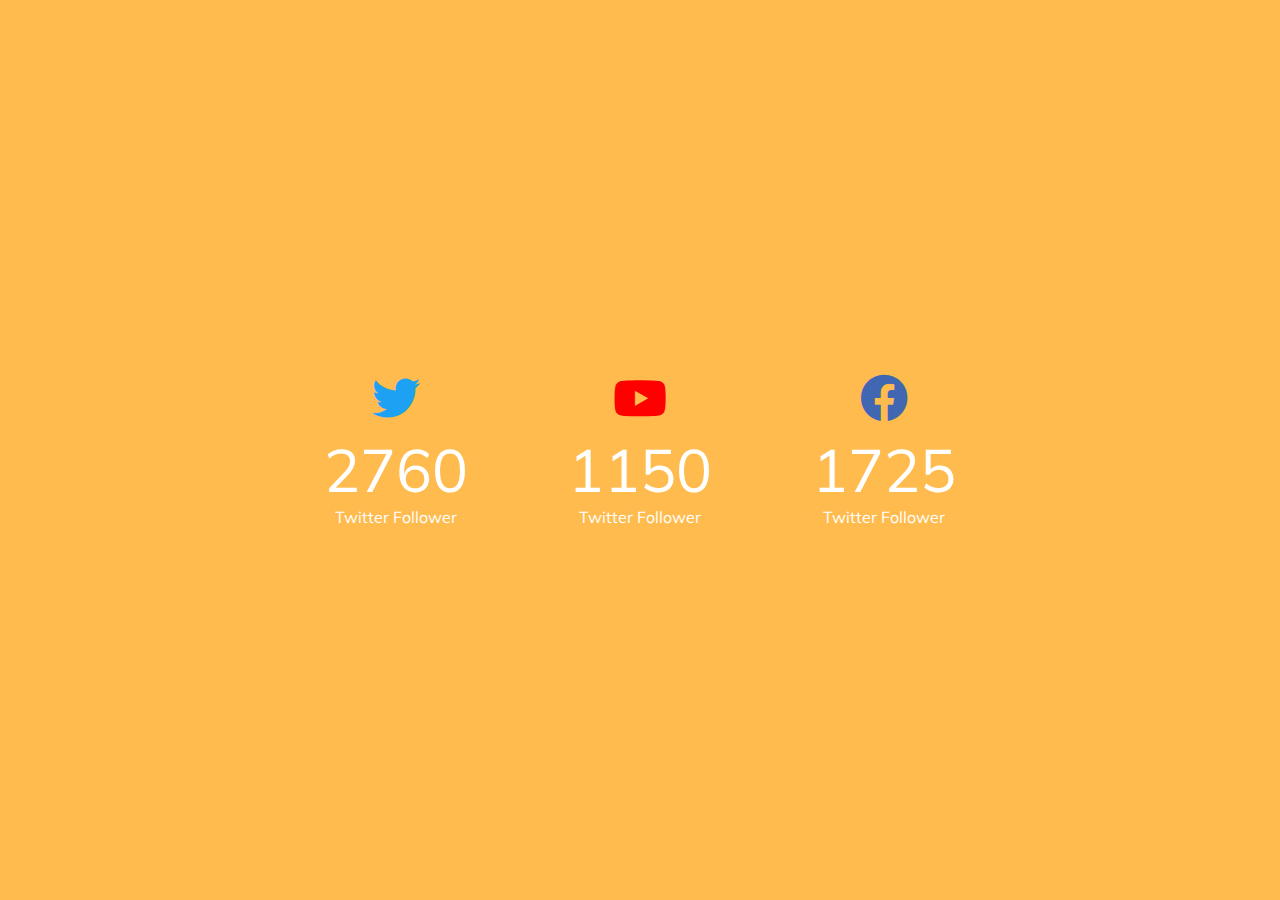
<file: autocounteffect/index.html>
<!DOCTYPE html>
<html>
    <head>
        <title>Auto Count Effect</title>
        <!-- fontawesome css1 -->
        <link rel="stylesheet" href="https://cdnjs.cloudflare.com/ajax/libs/font-awesome/5.15.4/css/all.min.css" integrity="sha512-1ycn6IcaQQ40/MKBW2W4Rhis/DbILU74C1vSrLJxCq57o941Ym01SwNsOMqvEBFlcgUa6xLiPY/NS5R+E6ztJQ==" crossorigin="anonymous" referrerpolicy="no-referrer" />
        <link href="css/style.css" rel="stylesheet" type="text/css"/>
    </head>
    <body>

        <div class="counter-container">
            <i class="fab fa-twitter fa-3x" style="color:#1DA1F2"></i>
            <div class="counter" data-target="12000"></div>
            <span>Twitter Follower</span>
        </div>

        <div class="counter-container">
            <i class="fab fa-youtube fa-3x" style="color:#FF0000"></i>
            <div class="counter" data-target="5000"></div>
            <span>Twitter Follower</span>
        </div>

        <div class="counter-container">
            <i class="fab fa-facebook fa-3x" style="color:#4267B2"></i>
            <div class="counter" data-target="7500"></div>
            <span>Twitter Follower</span>
        </div>


        <script src="js/app.js" type="text/javascript"></script>
    </body>
</html>
</file>
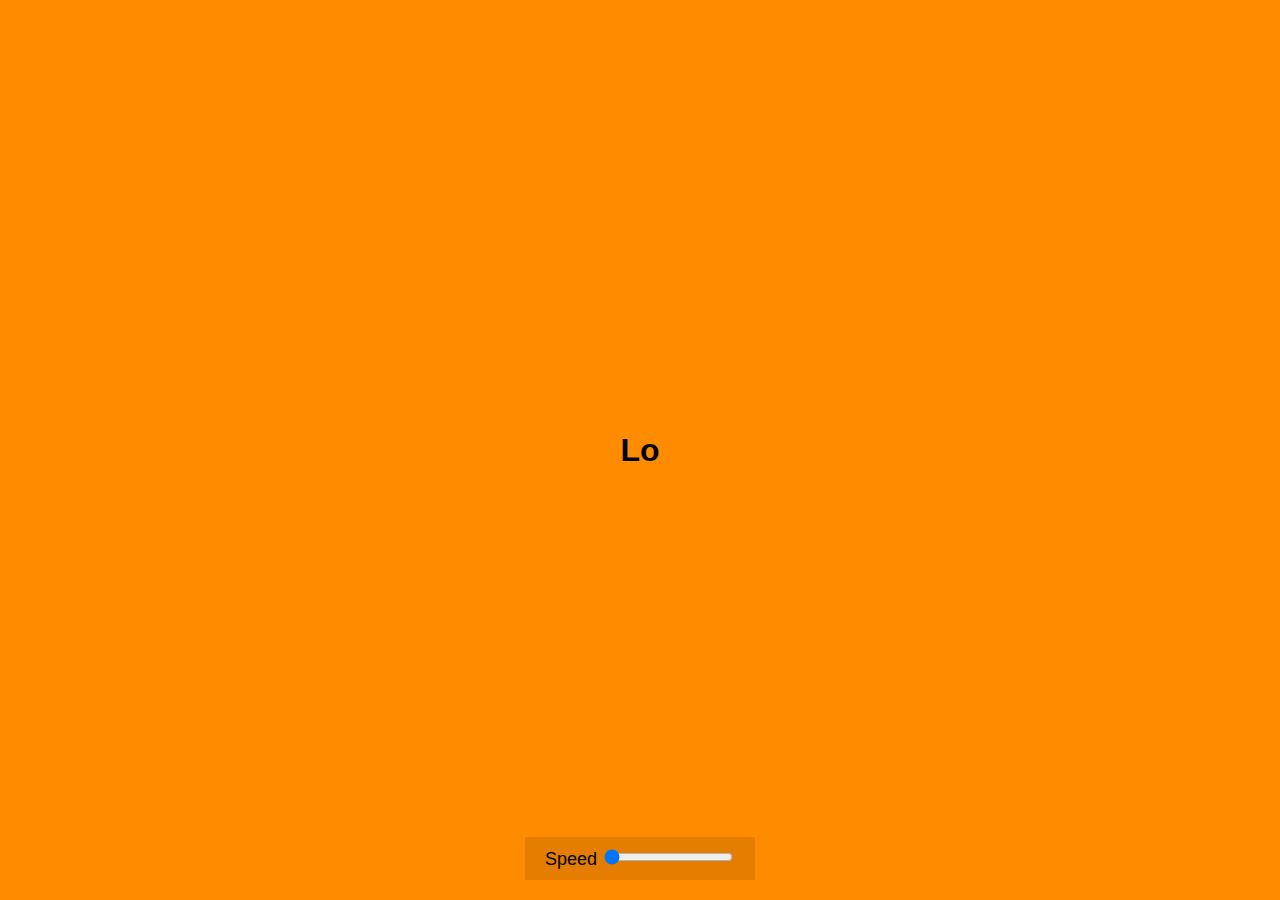
<file: autotext/index.html>
<!DOCTYPE html>
<html>
    <head>
        <title>Auto Text Effect</title>
        <link rel="stylesheet" href="css/style.css" type="text/css">
    </head>
    <body>

        <h1 id="text">Starting...</h1>

        <div class="controls">
            <label for="speed">Speed</label>
            <input type="range" name="speed" id="speed" class="speed" value="1" min="1" max="5" step="1" />
        </div>
        







        <script src="js/app.js" type="text/javascript"></script>
    </body>
</html>
</file>
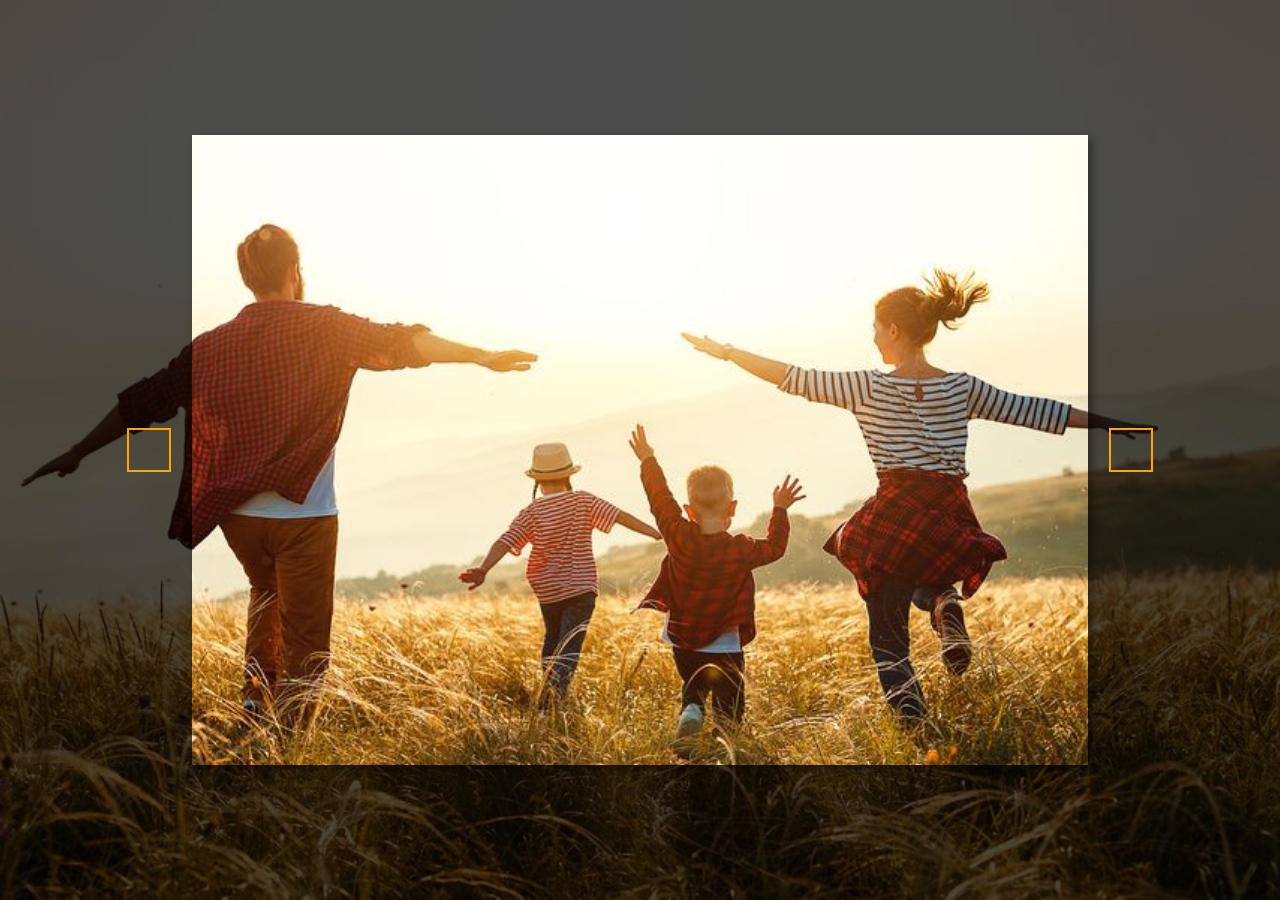
<file: backgroundimageslider/index.html>
<!DOCTYPE html>
<html lang="en">
<head>
    <meta charset="UTF-8">
    <title>Background Images Slider</title>
    <!--fontawesome css1-->
    <link rel="stylesheet" href="https://cdnjs.cloudflare.com/ajax/libs/font-awesome/6.0.0-beta2/css/all.min.css" integrity="sha512-YWzhKL2whUzgiheMoBFwW8CKV4qpHQAEuvilg9FAn5VJUDwKZZxkJNuGM4XkWuk94WCrrwslk8yWNGmY1EduTA==" crossorigin="anonymous" referrerpolicy="no-referrer" />
    <link href="css/style.css" rel="stylesheet" type="text/css"/>
</head>
<body>

    <div class="slider-container">

        <div class="slide active" style="background-image:url('img/1.jpg');"></div>
        <div class="slide" style="background-image:url('img/2.jpg');"></div>
        <div class="slide" style="background-image:url('img/3.jpg');"></div>
        <div class="slide" style="background-image:url('img/4.jpg');"></div>
        <div class="slide" style="background-image:url('img/5.jpg');"></div>
        <div class="slide" style="background-image:url('img/6.jpg');"></div>

        <button id="left" class="arrow left-arrow"><i class="fas fa-arrow-left"></i></button>
        <button id="right" class="arrow right-arrow"><i class="fas fa-arrow-right"></i></button>

    </div>


    <script src="js/app.js" type="text/javascript"></script>
</body>
</html>
</file>
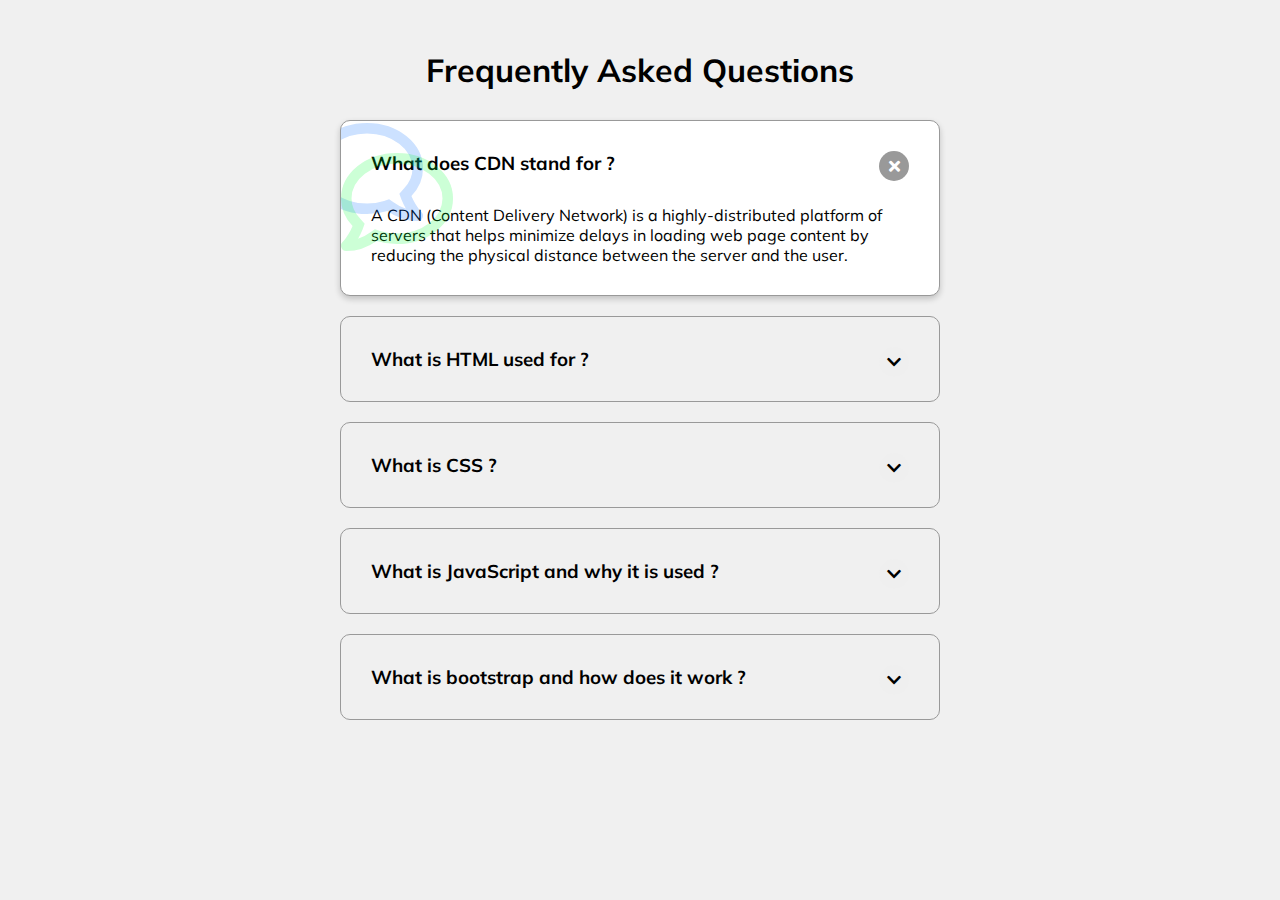
<file: faqboxes/index.html>
<!DOCTYPE html>
<html>
    <head>
        <title>FAQ Boxes</title>
        <!--fontawesome css1-->
        <link rel="stylesheet" href="https://cdnjs.cloudflare.com/ajax/libs/font-awesome/5.15.4/css/all.min.css" integrity="sha512-1ycn6IcaQQ40/MKBW2W4Rhis/DbILU74C1vSrLJxCq57o941Ym01SwNsOMqvEBFlcgUa6xLiPY/NS5R+E6ztJQ==" crossorigin="anonymous" referrerpolicy="no-referrer" />

        <link href="css/style.css" rel="stylesheet" type="text/css"/>
    </head>
    <body>

        <h1>Frequently Asked Questions</h1>

        <div class="faq-container">

            <div class="faq active">
                <h3 class="faq-title">What does CDN stand for ?</h3>
                <p class="faq-text">A CDN (Content Delivery Network) is a highly-distributed platform of servers that helps minimize delays in loading web page content by reducing the physical distance between the server and the user.</p>
                <button class="faq-toggle">
                    <i class="fas fa-chevron-down"></i>
                    <i class="fas fa-times"></i>
                </button>
            </div>

            <div class="faq">
                <h3 class="faq-title">What is HTML used for ?</h3>
                <p class="faq-text">HTML (Hypertext Markup Language) is the code that is used to structure a web page and its content.
                </p>
                <button class="faq-toggle">
                    <i class="fas fa-chevron-down"></i>
                    <i class="fas fa-times"></i>
                </button>
            </div>

            <div class="faq">
                <h3 class="faq-title">What is CSS ?</h3>
                <p class="faq-text">CSS stands for Cascading Style Sheets. CSS describes how HTML elements are to be displayed on screen, paper, or in other media. CSS saves a lot of work.</p>
                <button class="faq-toggle">
                    <i class="fas fa-chevron-down"></i>
                    <i class="fas fa-times"></i>
                </button>
            </div>

            <div class="faq">
                <h3 class="faq-title">What is JavaScript and why it is used ?</h3>
                <p class="faq-text">JavaScript is a text-based programming language used both</p>
                <button class="faq-toggle">
                    <i class="fas fa-chevron-down"></i>
                    <i class="fas fa-times"></i>
                </button>
            </div>

            <div class="faq">
                <h3 class="faq-title">What is bootstrap and how does it work ?</h3>
                <p class="faq-text">Bootstrap is a potent front-end framework used to create modern websites and web apps. It's open-source and free to use, yet features numerous HTML and CSS templates for UI interface elements such as buttons and forms. Bootstrap also supports JavaScript extensions.</p>
                <button class="faq-toggle">
                    <i class="fas fa-chevron-down"></i>
                    <i class="fas fa-times"></i>
                </button>
            </div>

        </div>

        <script src="js/app.js" type="text/javascript"></script>
    </body>
</html>
</file>
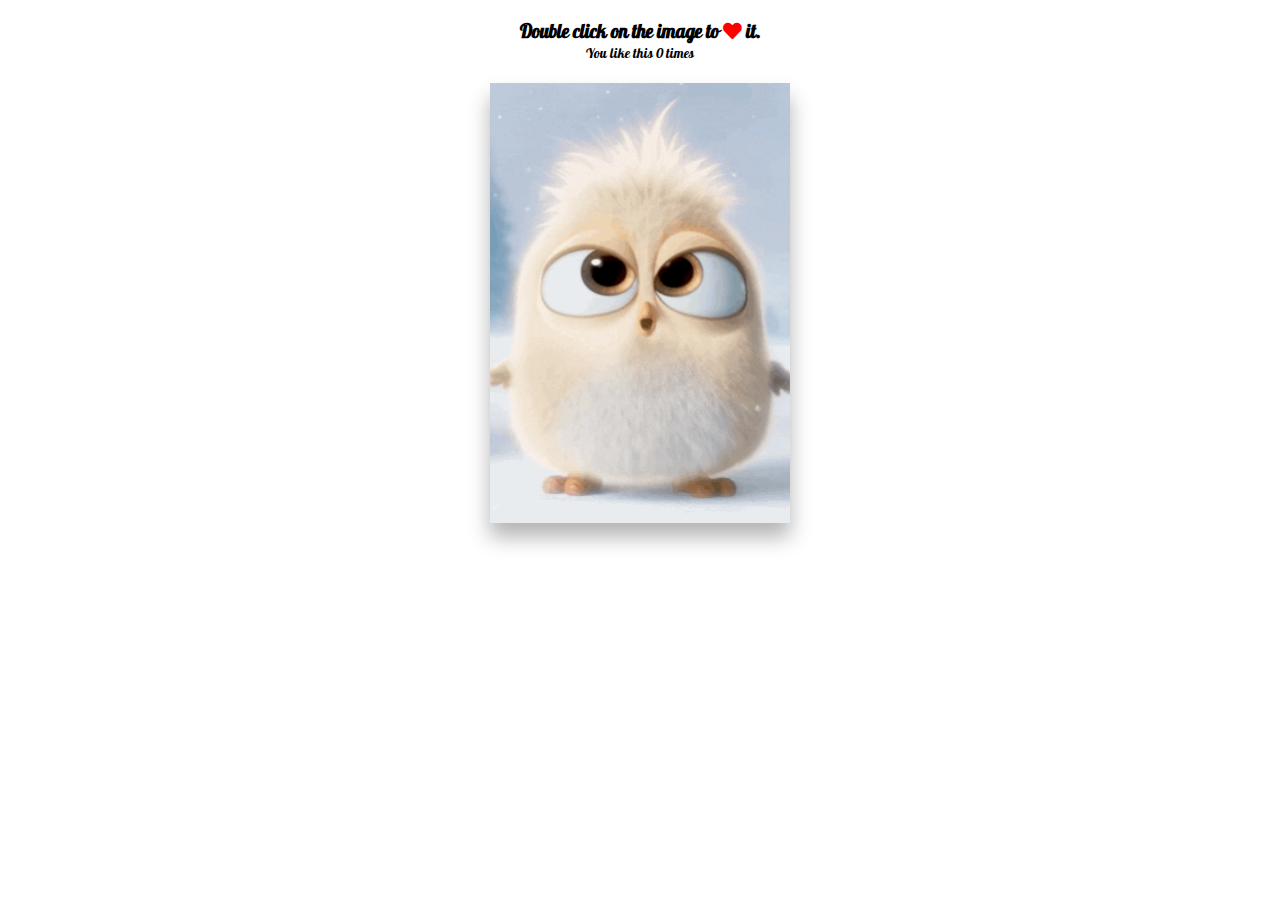
<file: heartclick/index.html>
<!DOCTYPE html>
<html>
    <head>
        <title>Heart Click</title>
        <link rel="stylesheet" href="https://cdnjs.cloudflare.com/ajax/libs/font-awesome/5.15.4/css/all.min.css" integrity="sha512-1ycn6IcaQQ40/MKBW2W4Rhis/DbILU74C1vSrLJxCq57o941Ym01SwNsOMqvEBFlcgUa6xLiPY/NS5R+E6ztJQ==" crossorigin="anonymous" referrerpolicy="no-referrer" />
        <link href="css/style.css" rel="stylesheet" type="text/css" />
    </head>
    <body>

        <h3>Double click on the image to <i class="fas fa-heart"></i> it.</h3>
        <small>You like this <span id="times">0</span> times</small>

        <div class="loveme"></div>

        <script src="js/app.js" type="text/javascript"></script>
    </body>
</html>
</file>
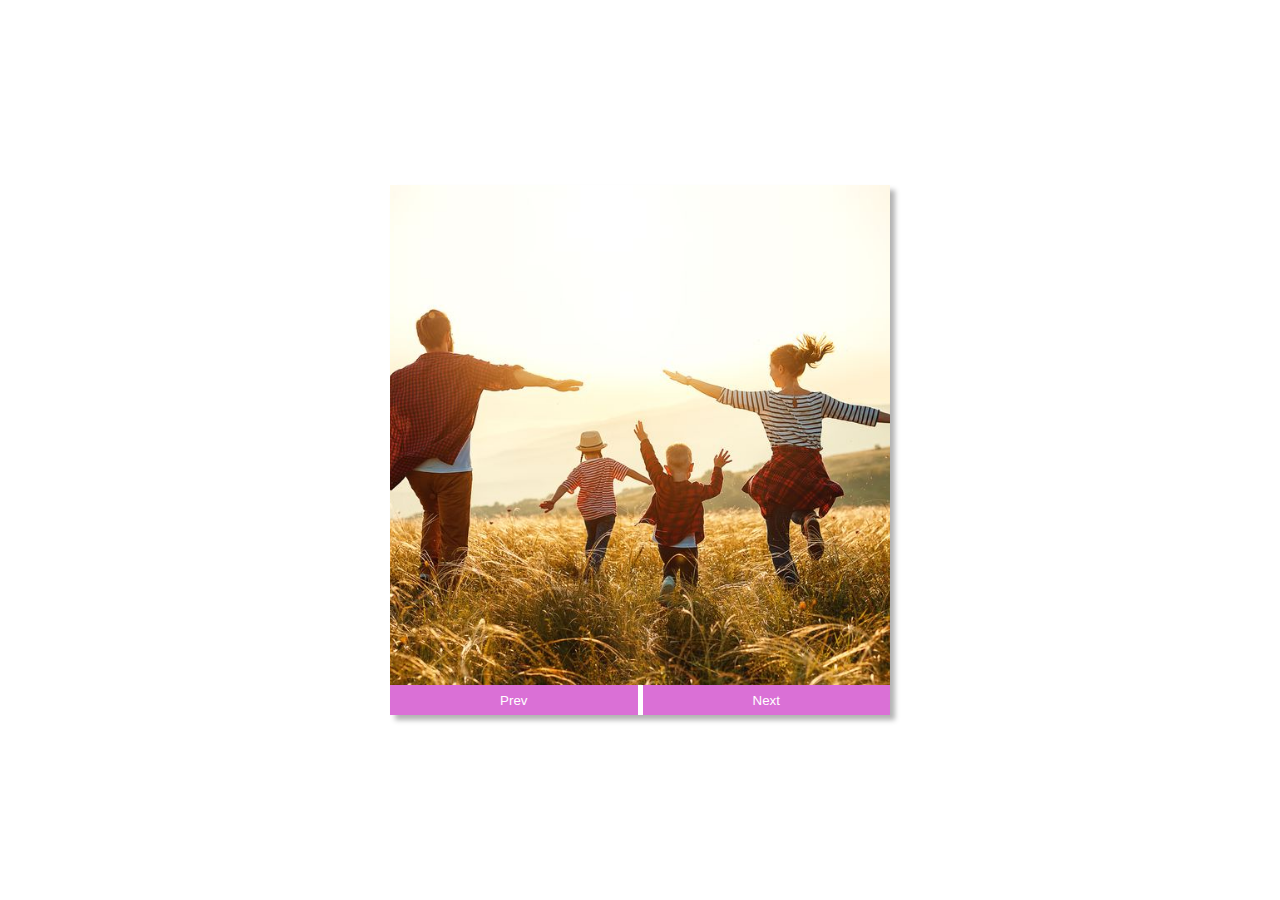
<file: imagecarousel/index.html>
<!DOCTYPE html>
<html lang="en">
<head>
    <meta charset="UTF-8">
    <title>Image Carousel</title>
    <link href="css/style.css" rel="stylesheet" type="text/css"/>
</head>
<body>

    <div class="carousel">

        <div id="imgcontainer" class="image-container">
            <img src="img/1.jpg" alt="1"/>
            <img src="img/2.jpg" alt="2"/>
            <img src="img/3.jpg" alt="3"/>
            <img src="img/4.jpg" alt="4"/>
            <img src="img/5.jpg" alt="5"/>
            <img src="img/6.jpg" alt="6"/>
        </div>

        <div class="btn-container">
            <button id="left" class="btn">Prev</button>
            <button id="right" class="btn">Next</button>
        </div>

    </div>


    <script src="js/app.js" type="text/javascript"></script>
</body>
</html>
</file>
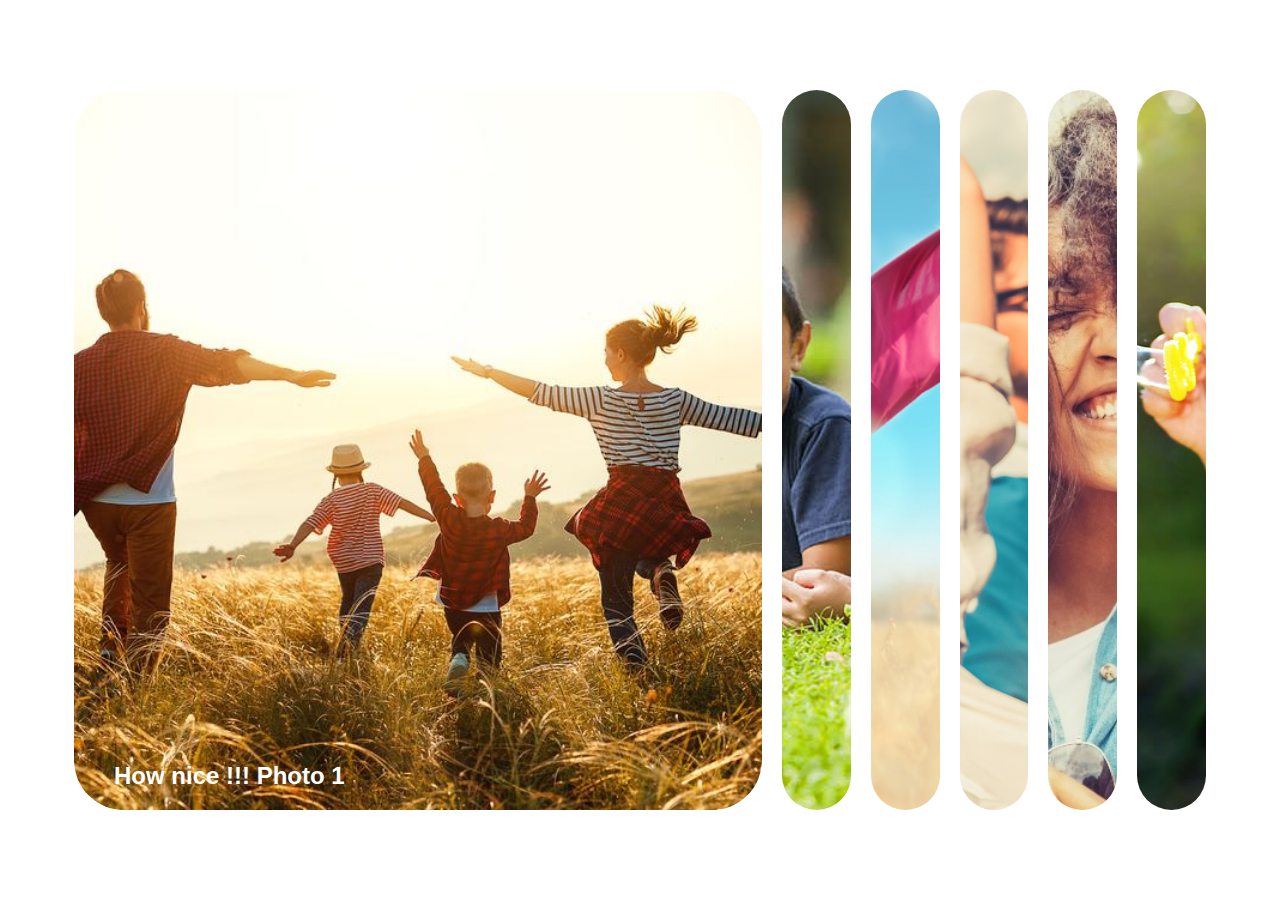
<file: initalcard/index.html>
<!DOCTYPE html>
<html lang="en">
<head>
    <meta charset="UTF-8">
    <title>Initial Card</title>
    <link href="css/style.css" rel="stylesheet" type="text/css"/>
</head>
<body>

    <div class="container">

        <div class="panel active" style="background-image:url('img/1.jpg');">
            <h3>How nice !!! Photo 1</h3>
        </div>

        <div class="panel" style="background-image:url('img/2.jpg');">
            <h3>How nice !!! Photo 2</h3>
        </div>

        <div class="panel" style="background-image:url('img/3.jpg');">
            <h3>How nice !!! Photo 3</h3>
        </div>

        <div class="panel" style="background-image:url('img/4.jpg');">
            <h3>How nice !!! Photo 4</h3>
        </div>

        <div class="panel" style="background-image:url('img/5.jpg');">
            <h3>How nice !!! Photo 5</h3>
        </div>

        <div class="panel" style="background-image:url('img/6.jpg');">
            <h3>How nice !!! Photo 6</h3>
        </div>

    </div>


    <script src="js/app.js" type="text/javascript"></script>
</body>
</html>
</file>
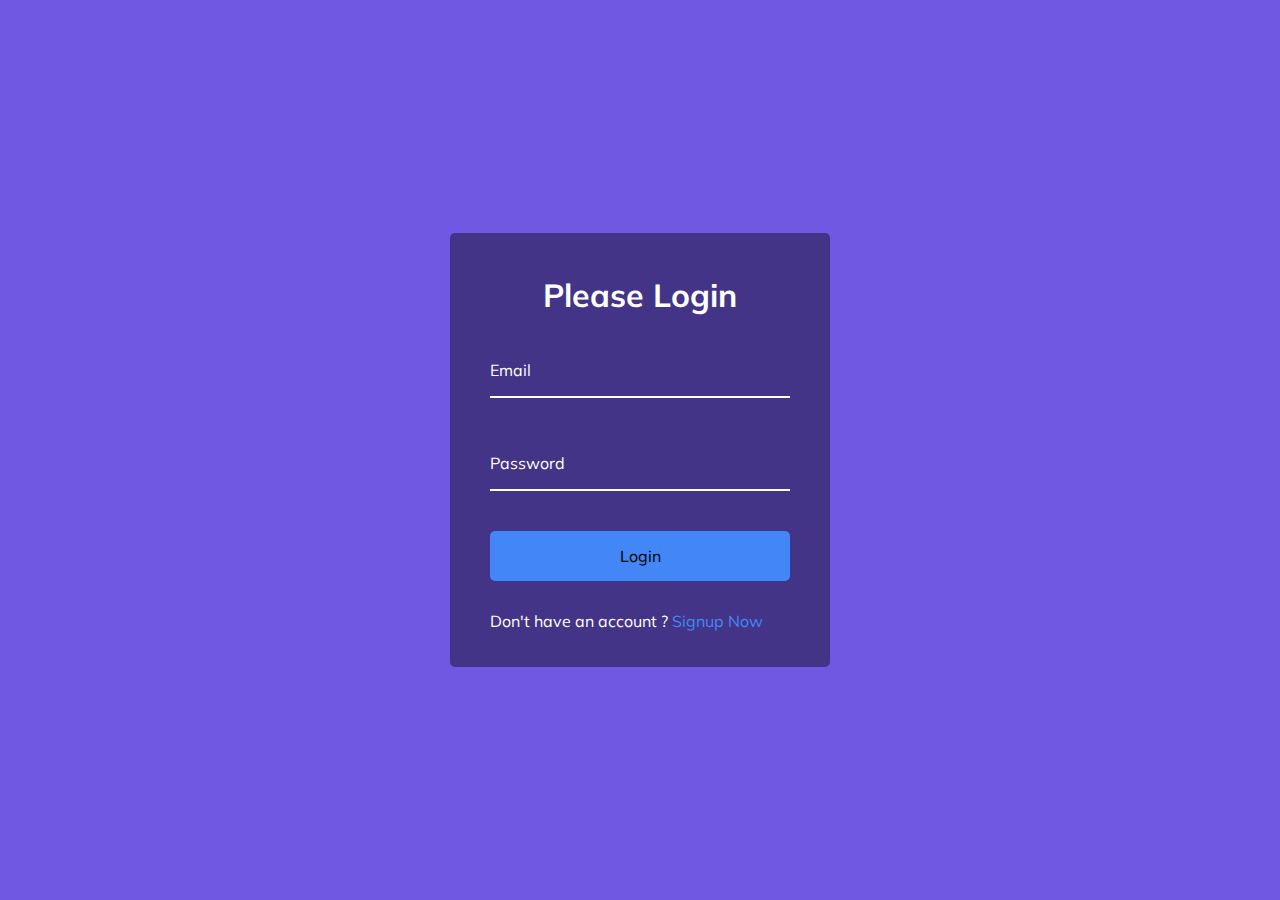
<file: materialformdesign/index.html>
<!DOCTYPE html>
<html>
    <head>
        <title>Material Form Design</title>
        <link href="css/style.css" rel="stylesheet" type="text/css">
    </head>
    <body>

        <div class="container">
            <h1>Please Login</h1>

            <form action="" method="">
                <div class="form-group">
                    <input type="text" name="email" id="email" class="" autocomplete="off" required />
                    <label for="email">Email</label>
                </div>

                <div class="form-group">
                    <input type="password" name="password" id="password" class="" autocomplete="off" required />
                    <label for="password">Password</label>
                </div>

                <button type="submit" class="btn">Login</button>

                <p class="text">Don't have an account ? <a href="#">Signup Now</a></p>
            </form>
        </div>

        <!-- <label>
            <span style="transition-delay:0ms">E</span>
            <span style="transition-delay:50ms">m</span>
            <span style="transition-delay:100ms">a</span>
            <span style="transition-delay:150ms">i</span>
            <span style="transition-delay:200ms">l</span>
        </label>

        <label>
            <span>P</span>
            <span>a</span>
            <span>s</span>
            <span>s</span>
            <span>w</span>
            <span>o</span>
            <span>r</span>
            <span>d</span>
        </label> -->


        <script src="js/app.js" type="text/javascript"></script>
    </body>
</html>
</file>
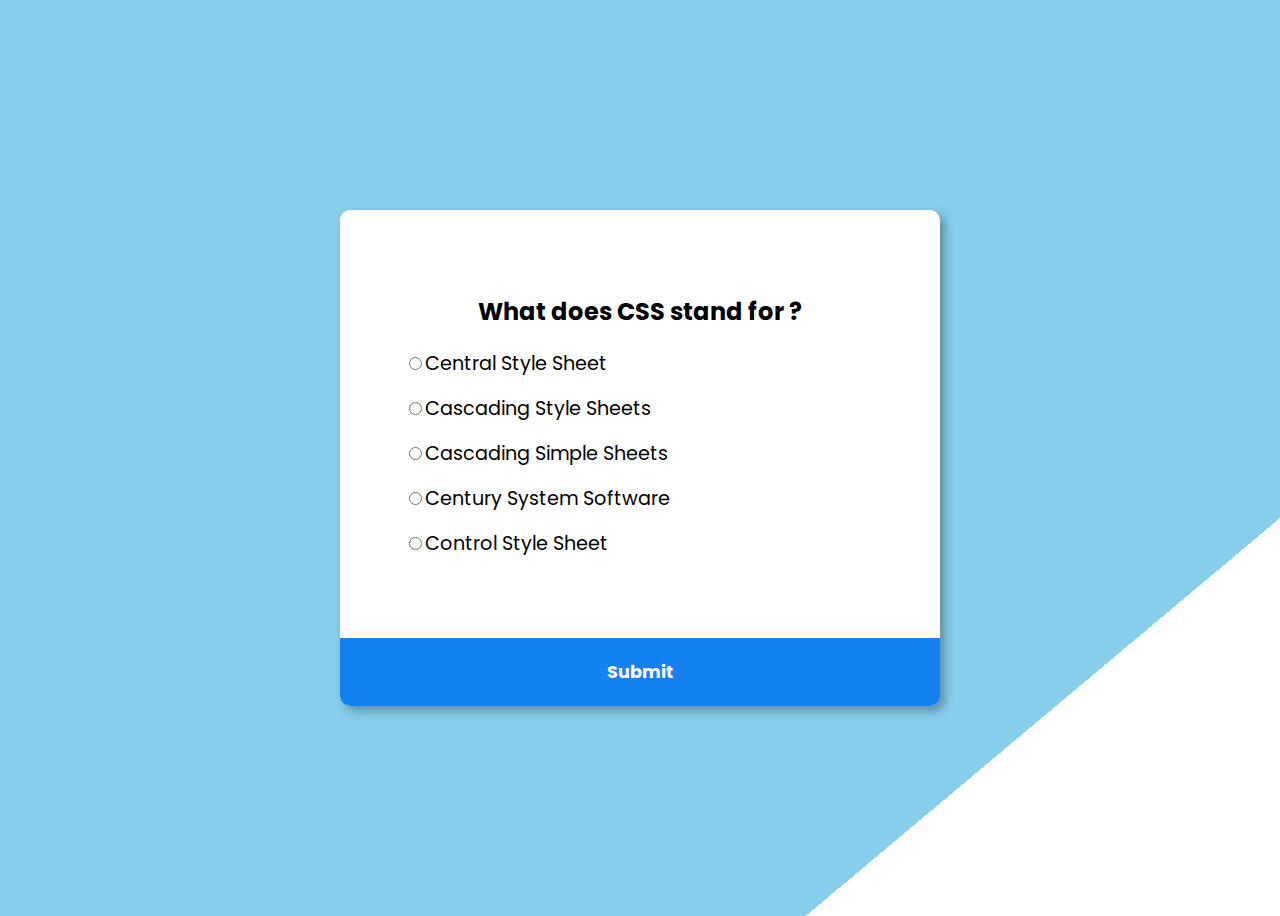
<file: quizapp/index.html>
<!DOCTYPE html>
<html lang="en">
<head>
    <meta charset="UTF-8">
    <title>Quiz App</title>
    <link href="css/style.css" rel="stylesheet" type="text/css"/>
</head>
<body>

    <div id="quiz" class="quiz-container">

        <div class="quiz-header">

            <h2 id="question">Question Text</h2>

            <ul>
                <li>
                    <input type="radio" name="answer" id="a" class="answer" /><label for="a" id="a_text">Question Answer 1</label>
                </li>
                <li>
                    <input type="radio" name="answer" id="b" class="answer" /><label for="b" id="b_text">Question Answer 2</label>
                </li>
                <li>
                    <input type="radio" name="answer" id="c" class="answer" /><label for="c" id="c_text">Question Answer 3</label>
                </li>
                <li>
                    <input type="radio" name="answer" id="d" class="answer" /><label for="d" id="d_text">Question Answer 4</label>
                </li>
                <li>
                    <input type="radio" name="answer" id="e" class="answer" /><label for="e" id="e_text">Question Answer 5</label>
                </li>
            </ul>
        </div>

        <button id="submit" class="btn">Submit</button>

    </div>


    <script src="js/app.js" type="text/javascript"></script>
</body>
</html>
</file>
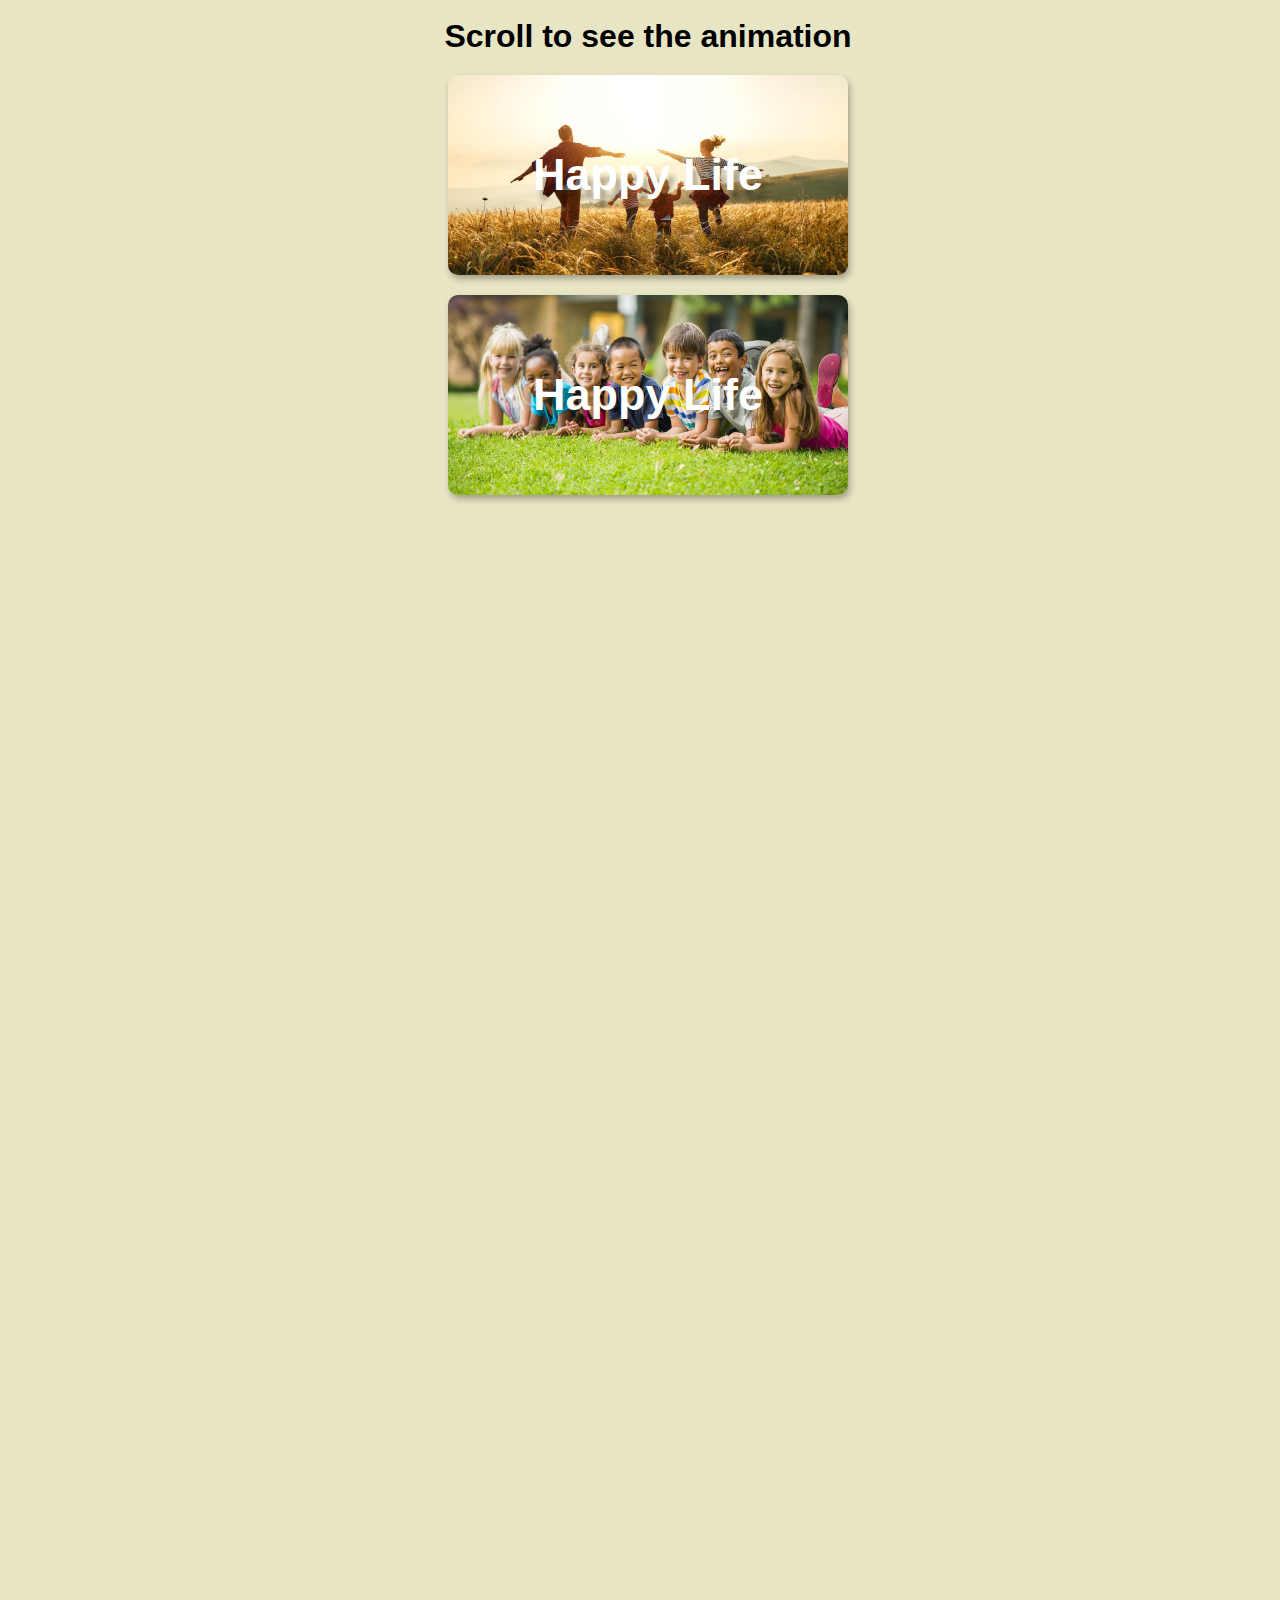
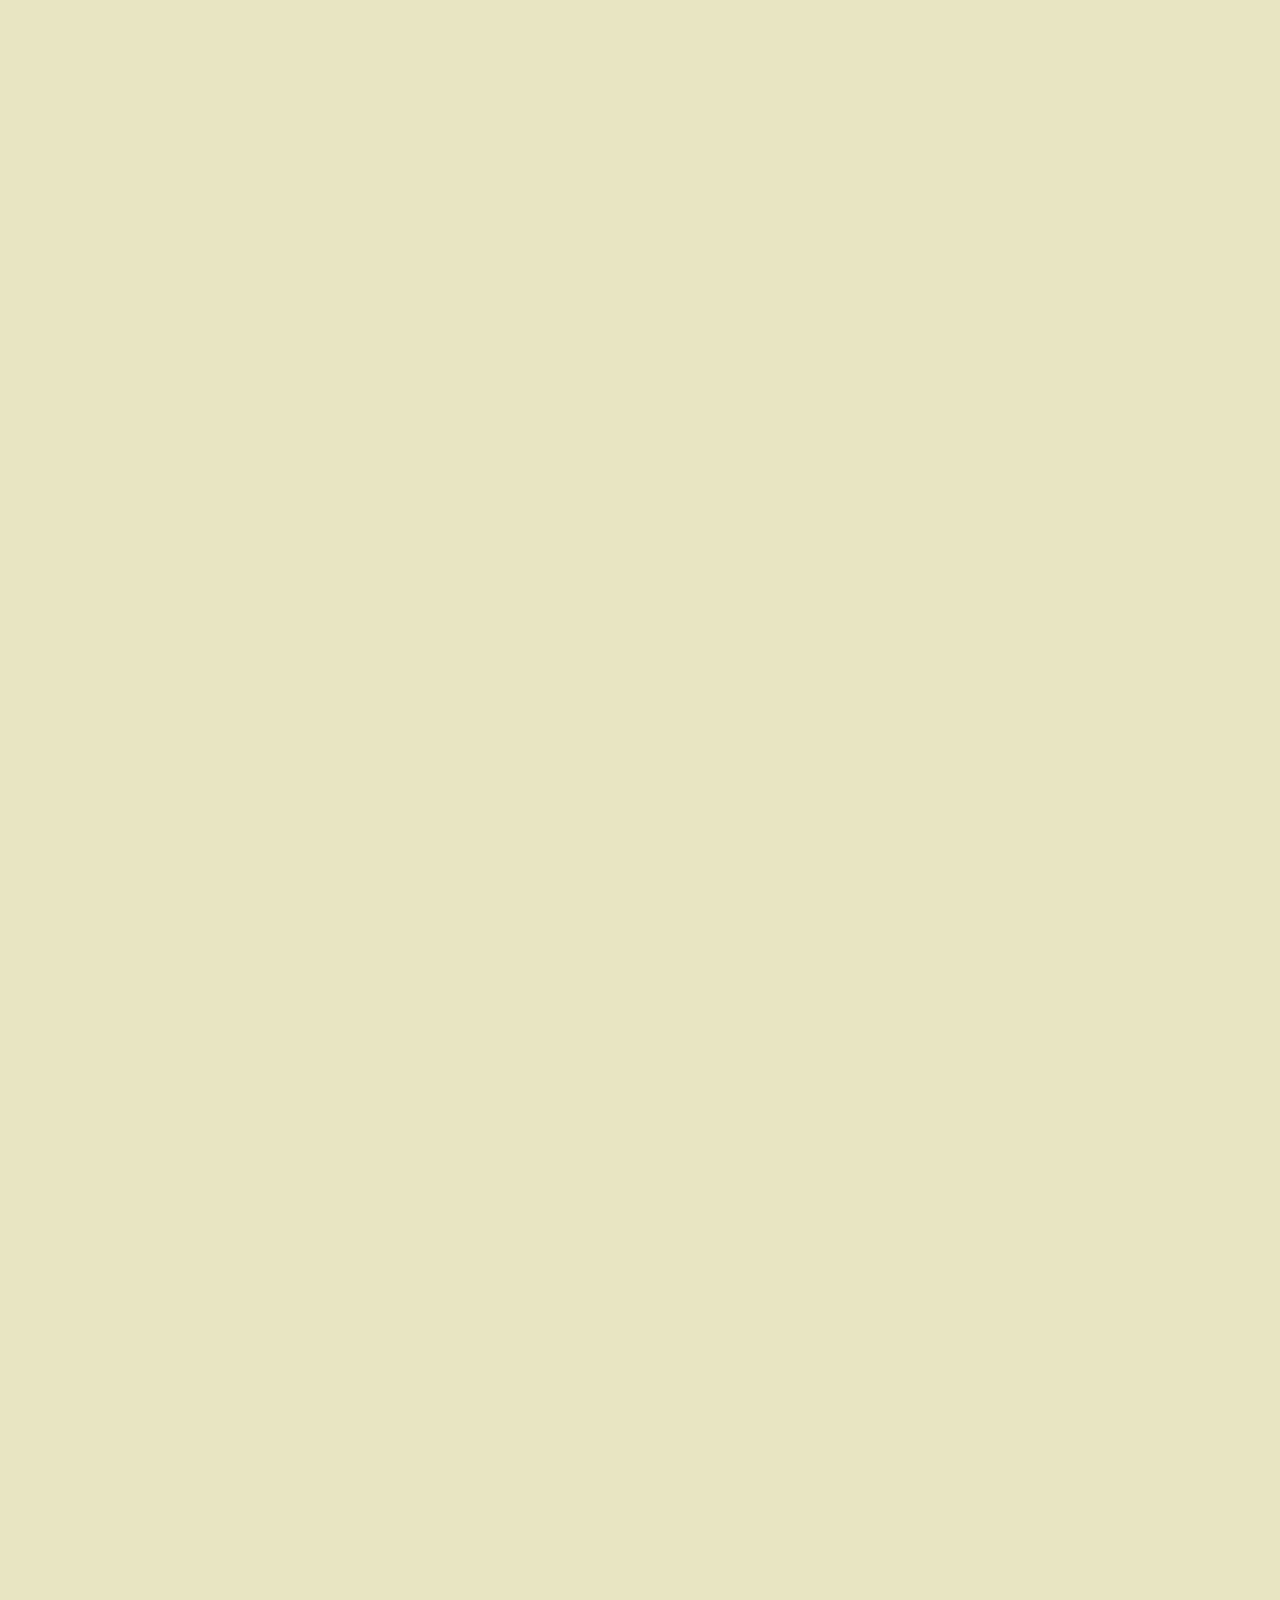
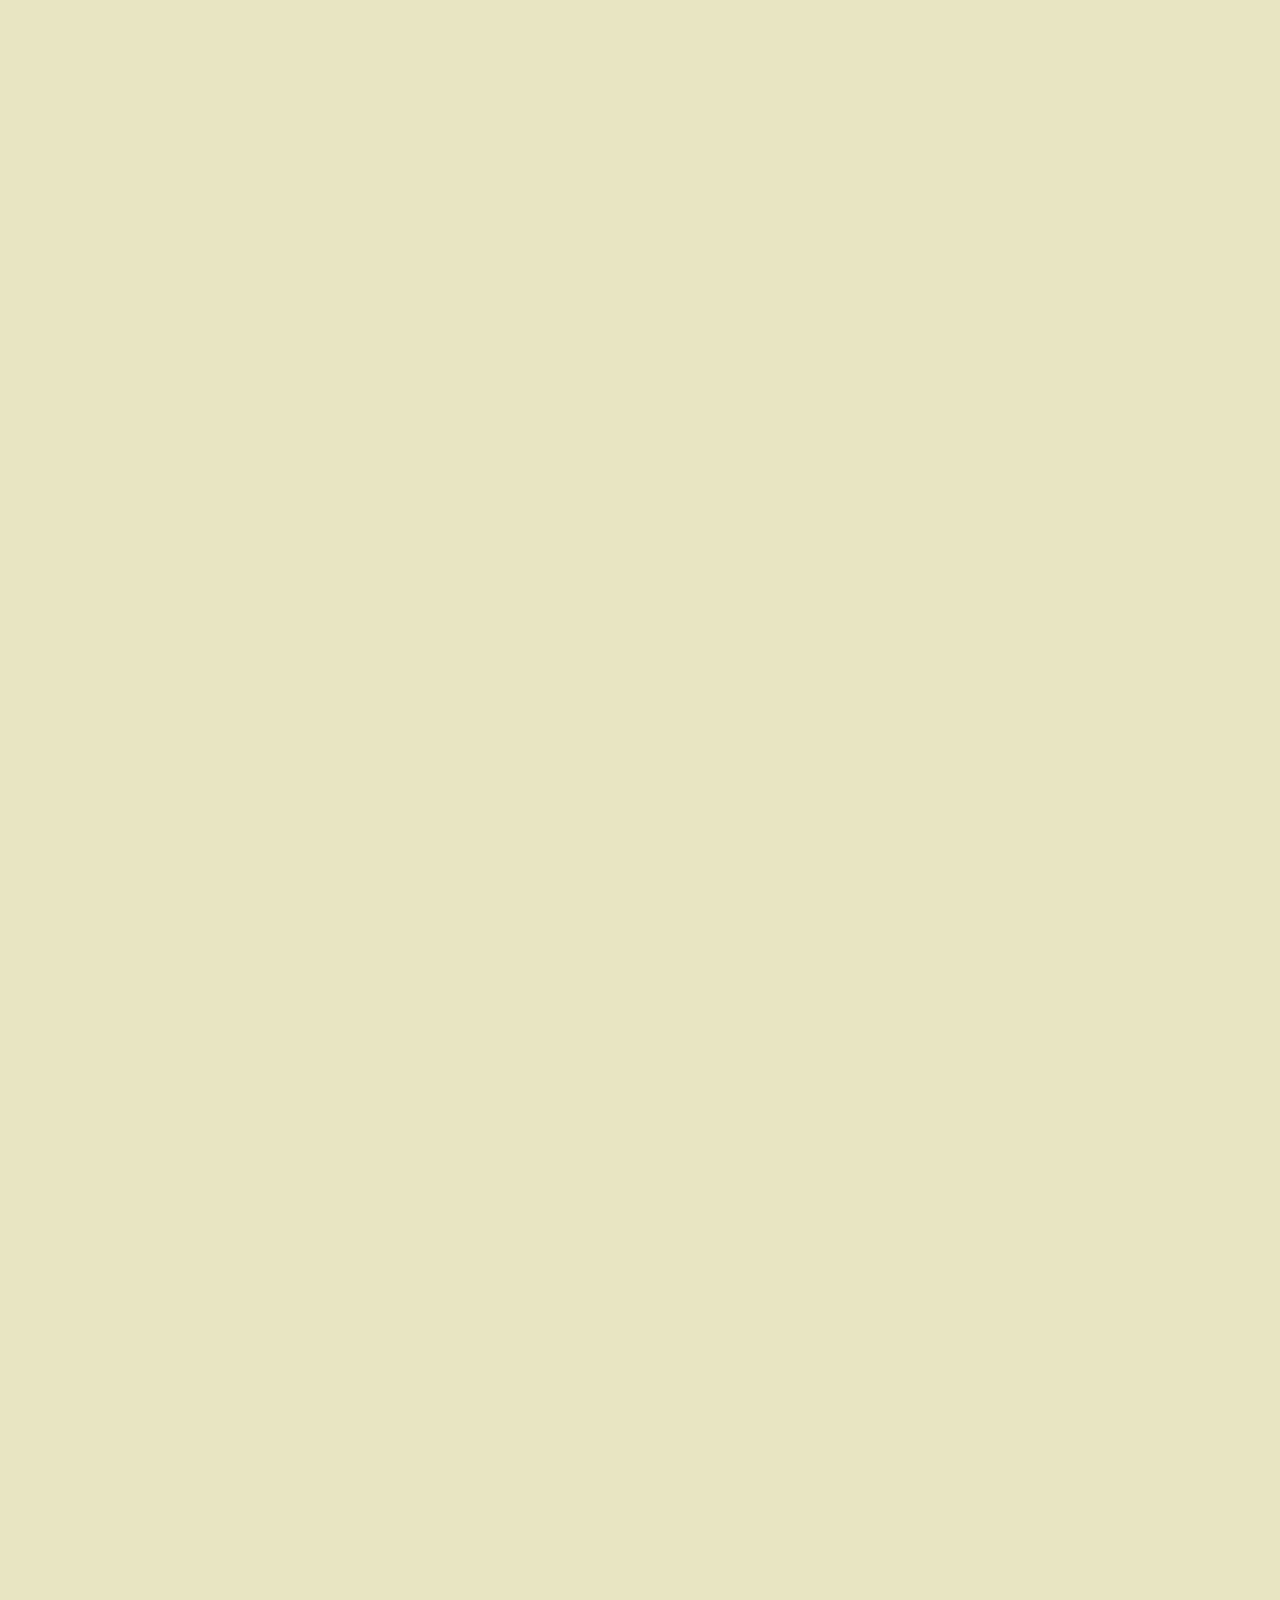
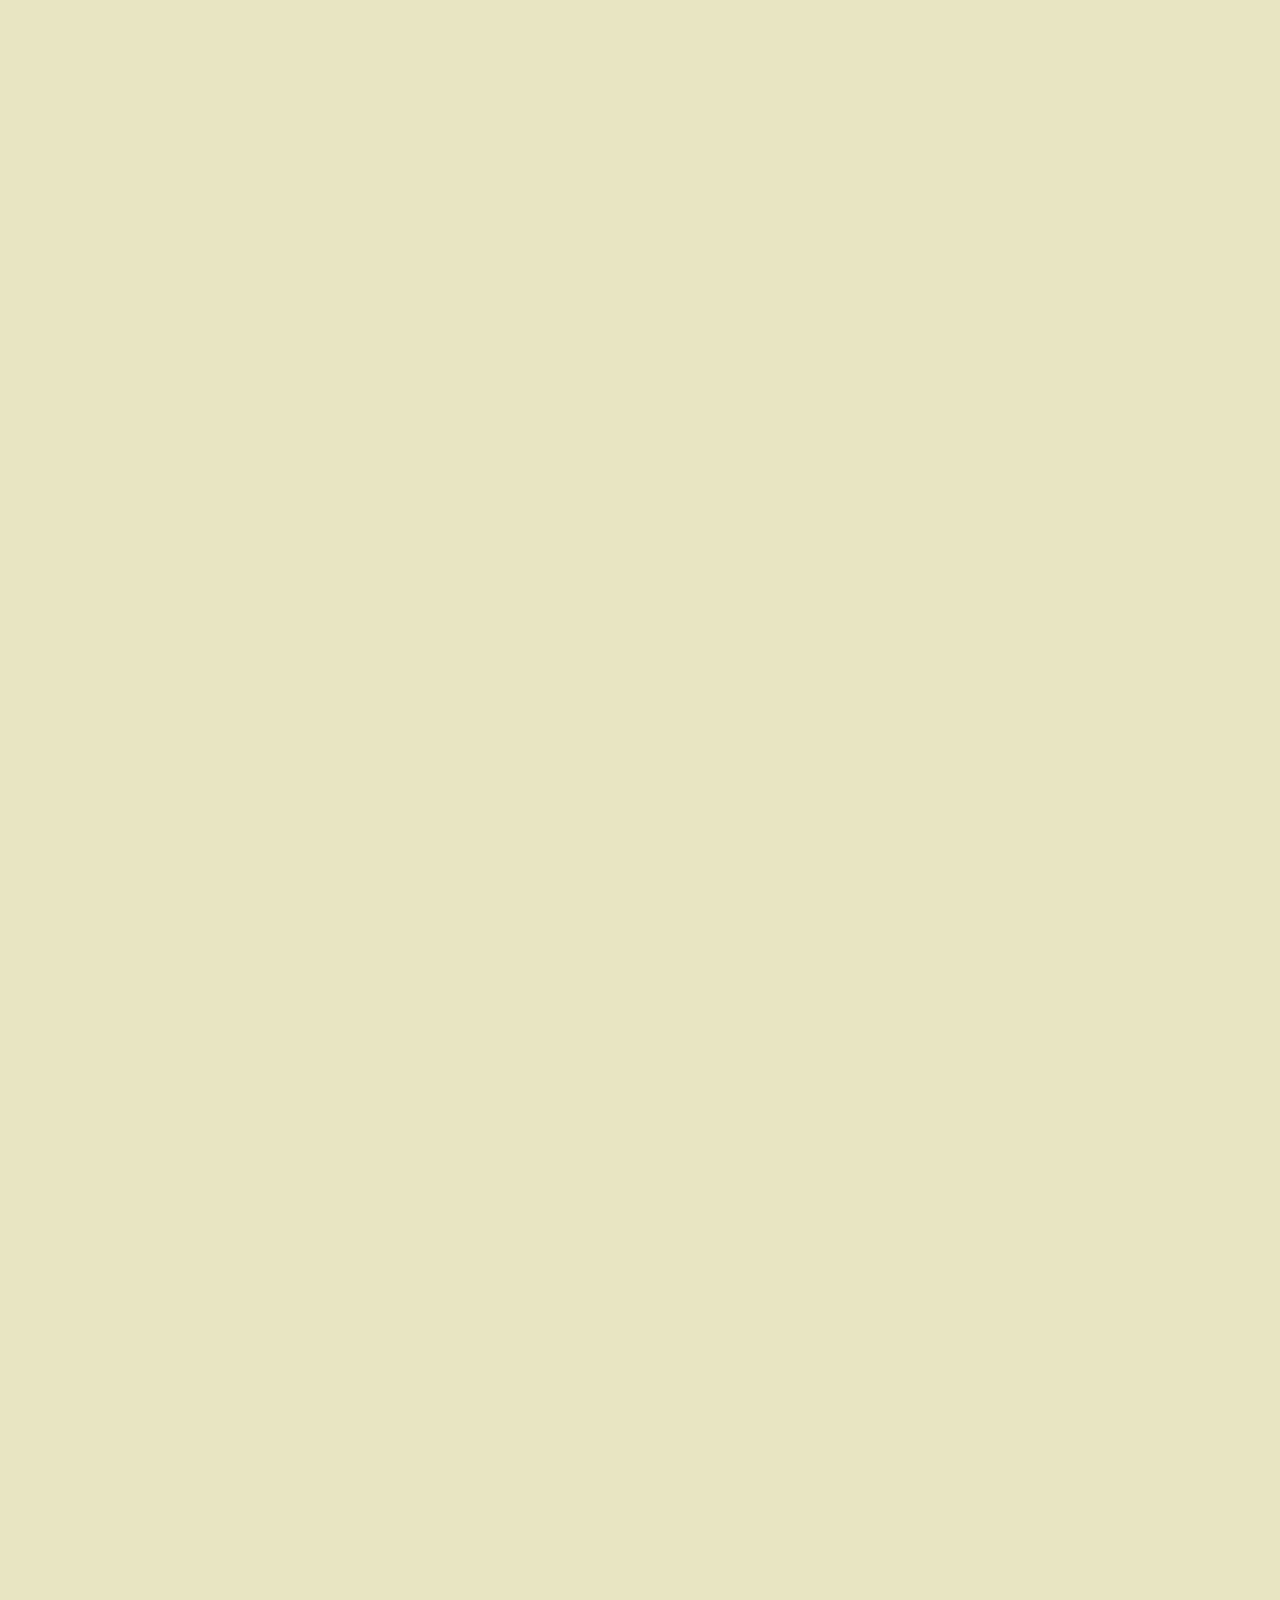
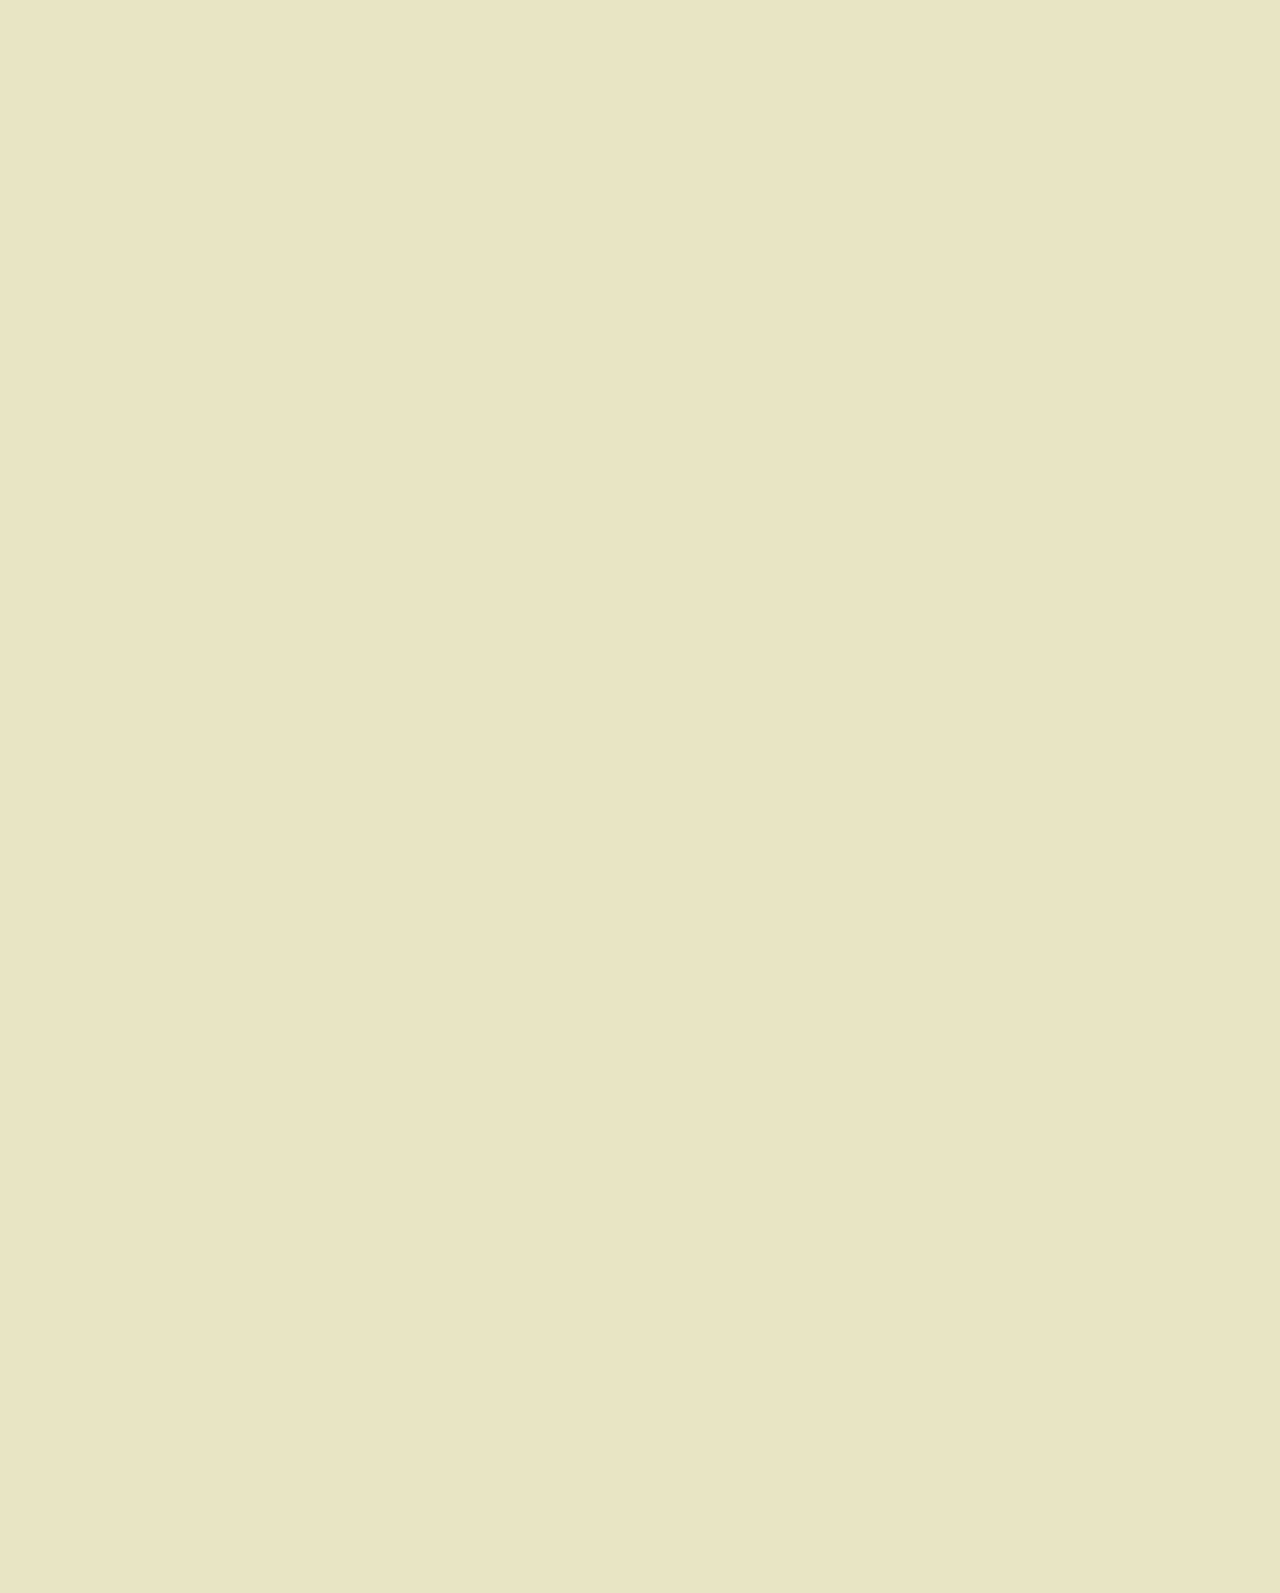
<file: scrollanimation/index.html>
<!DOCTYPE html>
<html lang="en">
<head>
    <meta charset="UTF-8">
    <title>Scroll Animation</title>
    <link href="css/style.css" rel="stylesheet" type="text/css"/>
</head>
<body>

    <h1>Scroll to see the animation</h1>
    <div class="box"><img src="img/1.jpg" alt="scrolling"/><h2>Happy Life</h2></div>
    <div class="box"><img src="img/2.jpg" alt="scrolling"/><h2>Happy Life</h2></div>
    <div class="box"><img src="img/3.jpg" alt="scrolling"/><h2>Happy Life</h2></div>
    <div class="box"><img src="img/4.jpg" alt="scrolling"/><h2>Happy Life</h2></div>
    <div class="box"><img src="img/5.jpg" alt="scrolling"/><h2>Happy Life</h2></div>
    <div class="box"><img src="img/6.jpg" alt="scrolling"/><h2>Happy Life</h2></div>
    <div class="box"><img src="img/1.jpg" alt="scrolling"/><h2>Happy Life</h2></div>
    <div class="box"><img src="img/2.jpg" alt="scrolling"/><h2>Happy Life</h2></div>
    <div class="box"><img src="img/3.jpg" alt="scrolling"/><h2>Happy Life</h2></div>
    <div class="box"><img src="img/4.jpg" alt="scrolling"/><h2>Happy Life</h2></div>
    <div class="box"><img src="img/5.jpg" alt="scrolling"/><h2>Happy Life</h2></div>
    <div class="box"><img src="img/6.jpg" alt="scrolling"/><h2>Happy Life</h2></div>
    <div class="box"><img src="img/1.jpg" alt="scrolling"/><h2>Happy Life</h2></div>
    <div class="box"><img src="img/2.jpg" alt="scrolling"/><h2>Happy Life</h2></div>
    <div class="box"><img src="img/3.jpg" alt="scrolling"/><h2>Happy Life</h2></div>
    <div class="box"><img src="img/4.jpg" alt="scrolling"/><h2>Happy Life</h2></div>
    <div class="box"><img src="img/5.jpg" alt="scrolling"/><h2>Happy Life</h2></div>
    <div class="box"><img src="img/6.jpg" alt="scrolling"/><h2>Happy Life</h2></div>
    <div class="box"><img src="img/1.jpg" alt="scrolling"/><h2>Happy Life</h2></div>
    <div class="box"><img src="img/2.jpg" alt="scrolling"/><h2>Happy Life</h2></div>
    <div class="box"><img src="img/3.jpg" alt="scrolling"/><h2>Happy Life</h2></div>
    <div class="box"><img src="img/4.jpg" alt="scrolling"/><h2>Happy Life</h2></div>
    <div class="box"><img src="img/5.jpg" alt="scrolling"/><h2>Happy Life</h2></div>
    <div class="box"><img src="img/6.jpg" alt="scrolling"/><h2>Happy Life</h2></div>
    <div class="box"><img src="img/1.jpg" alt="scrolling"/><h2>Happy Life</h2></div>
    <div class="box"><img src="img/2.jpg" alt="scrolling"/><h2>Happy Life</h2></div>
    <div class="box"><img src="img/3.jpg" alt="scrolling"/><h2>Happy Life</h2></div>
    <div class="box"><img src="img/4.jpg" alt="scrolling"/><h2>Happy Life</h2></div>
    <div class="box"><img src="img/5.jpg" alt="scrolling"/><h2>Happy Life</h2></div>
    <div class="box"><img src="img/6.jpg" alt="scrolling"/><h2>Happy Life</h2></div>
    <div class="box"><img src="img/1.jpg" alt="scrolling"/><h2>Happy Life</h2></div>
    <div class="box"><img src="img/2.jpg" alt="scrolling"/><h2>Happy Life</h2></div>
    <div class="box"><img src="img/3.jpg" alt="scrolling"/><h2>Happy Life</h2></div>
    <div class="box"><img src="img/4.jpg" alt="scrolling"/><h2>Happy Life</h2></div>
    <div class="box"><img src="img/5.jpg" alt="scrolling"/><h2>Happy Life</h2></div>
    <div class="box"><img src="img/6.jpg" alt="scrolling"/><h2>Happy Life</h2></div>

    <script src="js/app.js" type="text/javascript"></script>
</body>
</html>
</file>
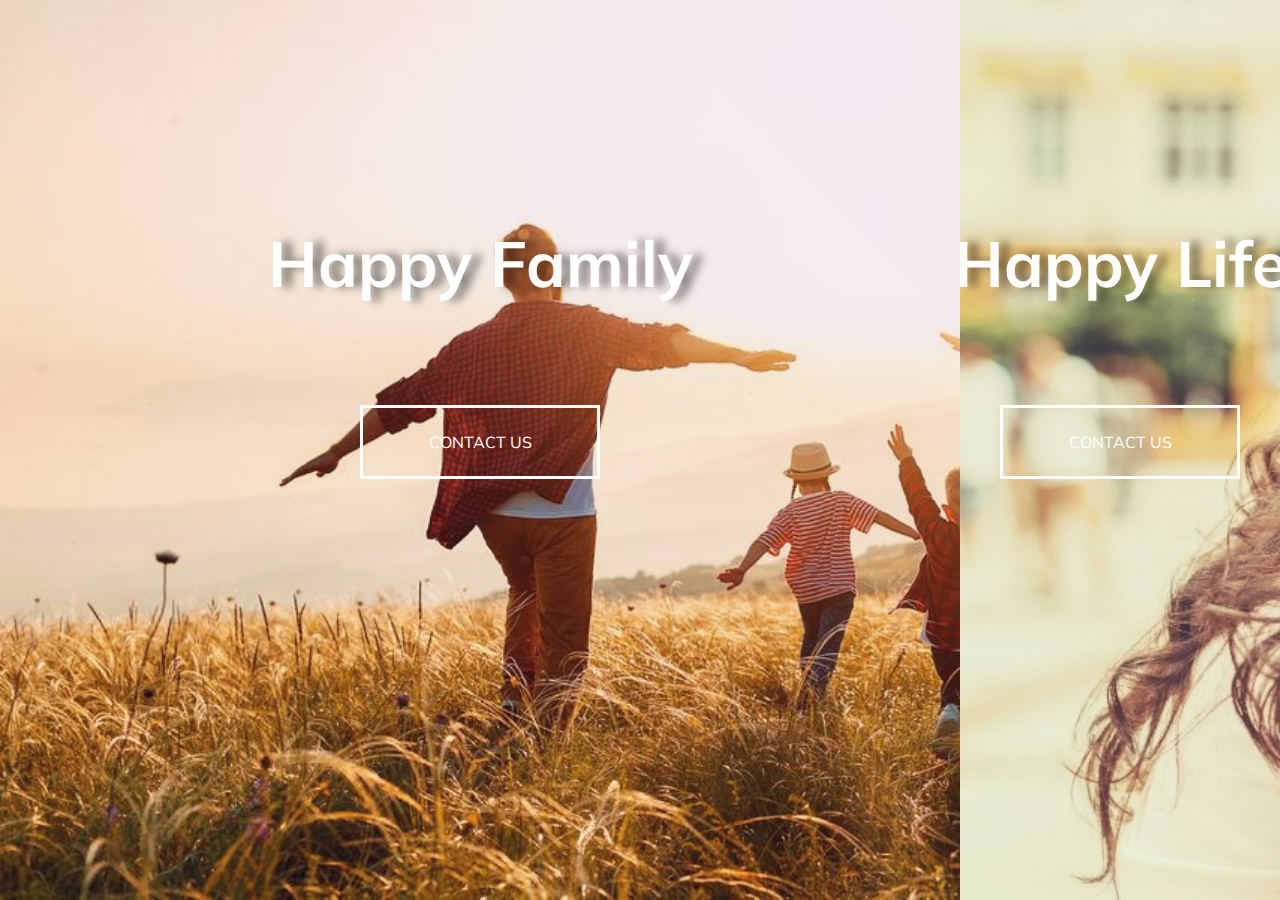
<file: splitlandingpage/index.html>
<!DOCTYPE html>
<html>
    <head>
        <title>Split Landing Page</title>
        <link href="css/style.css" rel="stylesheet" type="text/css"/>
    </head>
    <body>

        <div class="container">
            
            <div class="split left">
                <h1>Happy Family</h1>
                <a href="#" class="btn">Contact Us</a>
            </div>

            <div class="split right">
                <h1>Happy Life</h1>
                <a href="#" class="btn">Contact Us</a>
            </div>

        </div>






        <script src="js/app.js" type="text/javascript"></script>
    </body>
</html>
</file>
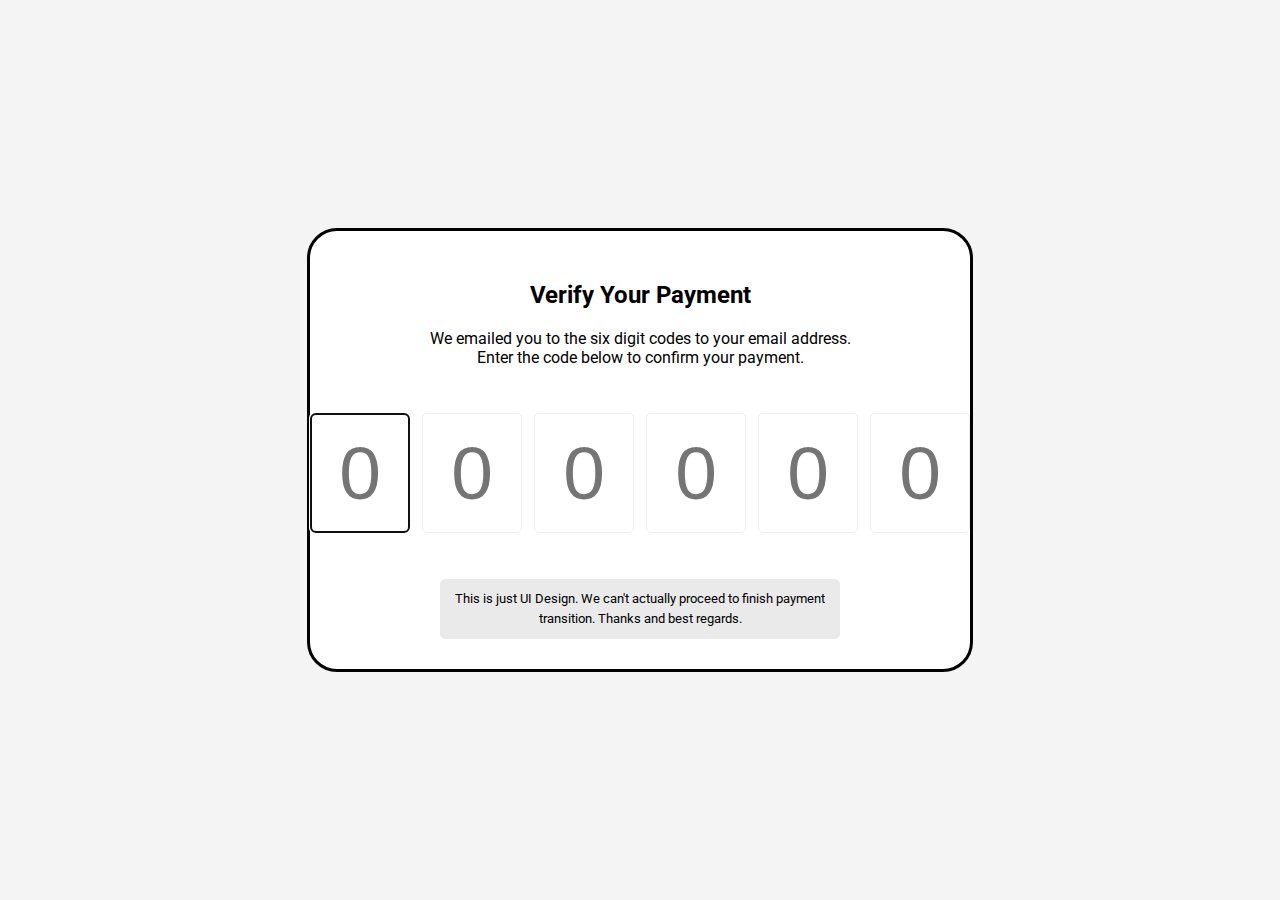
<file: verifybox/index.html>
<!DOCTYPE html>
<html>
    <head>
        <title>Verify Box</title>
        <link href="css/style.css" rel="stylesheet" type="text/css"/>
    </head>
    <body>

        <div class="container">
            <h2>Verify Your Payment</h2>
            <p>We emailed you to the six digit codes to your email address.<br/> Enter the code below to confirm your payment.</p>
        
            <div class="code-container">
                <input type="number" name="code1" id="code1" class="code" placeholder="0" min="0" max="9" required/>
                <input type="number" name="code2" id="code2" class="code" placeholder="0" min="0" max="9" required/>
                <input type="number" name="code3" id="code3" class="code" placeholder="0" min="0" max="9" required/>
                <input type="number" name="code4" id="code4" class="code" placeholder="0" min="0" max="9" required/>
                <input type="number" name="code5" id="code5" class="code" placeholder="0" min="0" max="9" required/>
                <input type="number" name="code6" id="code6" class="code" placeholder="0" min="0" max="9" required/>
            </div>
            
            <small class="info">This is just UI Design. We can't actually proceed to finish payment transition. Thanks and best regards.</small>
        </div>

        <script src="js/app.js" type="text/javascript"></script>
    </body>
</html>
</file>
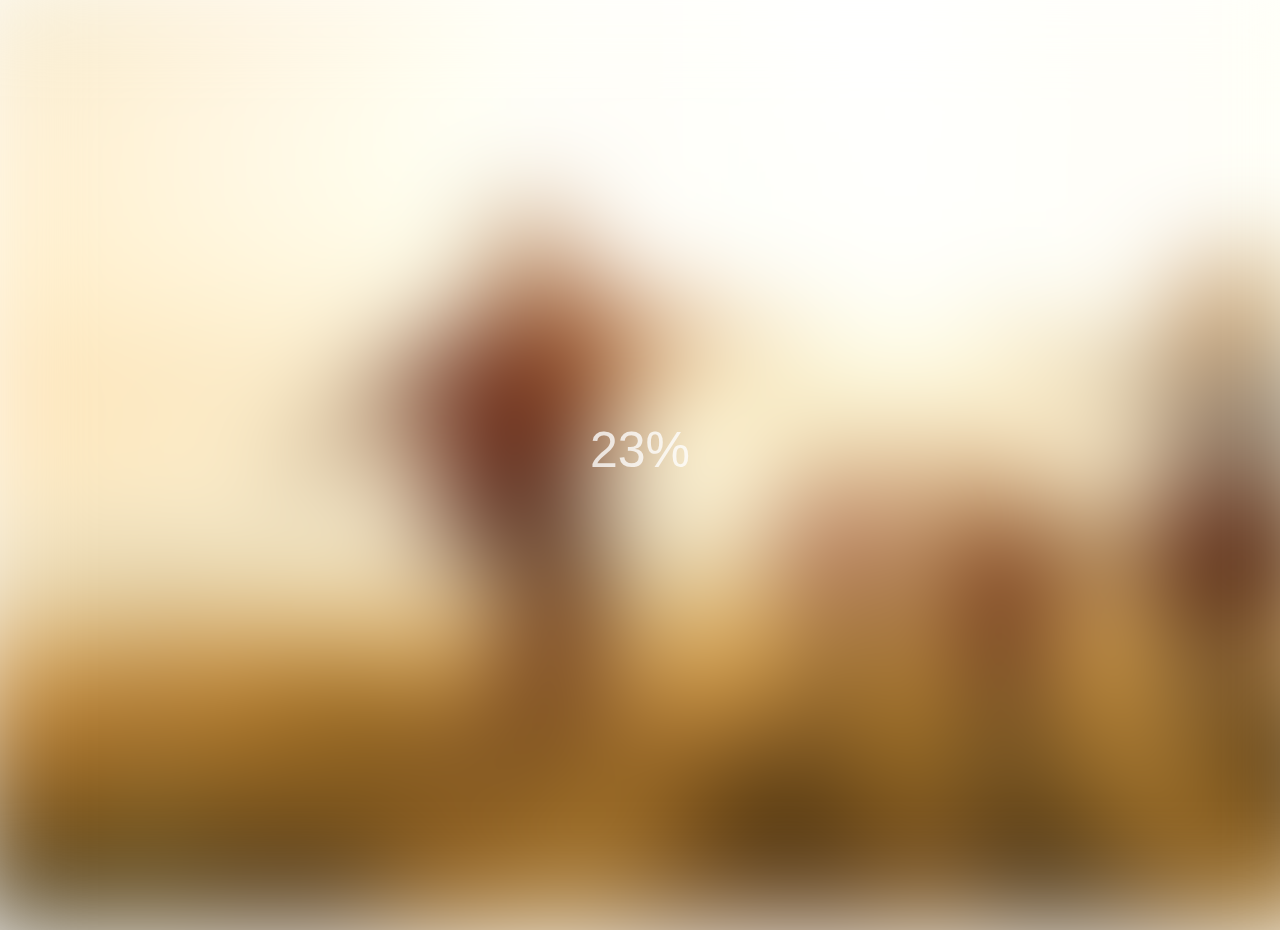
<file: blurloading/html.html>
<!DOCTYPE html>
<html lang="en">
<head>
    <meta charset="UTF-8">
    <title>Blur Loading</title>
    <link href="css/style.css" rel="stylesheet" type="text/css"/>
</head>
<body>

    <section class="bg"></section>
    <div class="loadingtext">0%</div>



    <script src="js/app.js" type="text/javascript"></script>
</body>
</html>
</file>
<file: autocounteffect/css/style.css>
@import url('https://fonts.googleapis.com/css2?family=Mulish:wght@300&display=swap');

body{
    font-family:  'Mulish', sans-serif;
    background-color:#ffbb4d;
    color:#fff;

    height: 100vh;

    display: flex;
    justify-content: center;
    align-items: center;

    margin: 0;
    overflow:hidden;
}

.counter-container{
    display: flex;
    justify-content: center;
    flex-direction: column;

    text-align: center;

    margin: 0 50px;
}

.counter{
    font-size: 60px;
    margin-top: 10px;
}

@media (max-width:500px){
    body{
        flex-direction: column;
    }

    .counter-container{
        margin-top:30px;
    }
}
</file>
<file: autotext/css/style.css>
*{
    box-sizing: border-box;
}

body{
    font-family: sans-serif;
    background-color: darkorange;
    height:100vh;

    display:flex;
    justify-content: center;
    align-items:center;
    flex-direction: column;

    margin: 0;
    overflow: hidden;

}

.controls{
    background-color: rgba(0,0,0,0.1);
    font-size: 18px;
    padding: 10px 20px;

    position: absolute;
    bottom:20px;
}
</file>
<file: backgroundimageslider/css/style.css>
*{
    box-sizing:border-box;
}

body{
    font-family: sans-serif;
    height: 100vh;
    background-image: url('./../img/1.jpg');
    background-repeat:no-repeat;
    background-size: cover;
    background-position:center;

    display:flex;
    justify-content: center;
    align-items: center;

    margin:0;
    overflow:hidden;

    transition:4s;
}

body::before{
    content:'';
    width:100%;
    height:100%;
    background-color:rgba(0,0,0,0.7);

    position:absolute;
    top:0;
    left:0;

    z-index:-1;
}

.slider-container{
    width:70vw;
    height:70vh;

    box-shadow:3px 3px 10px rgba(0,0,0,0.2),5px 5px 5px rgba(0,0,0,0.2);

    position:relative;

    overflow:hidden;
}

.slide{
    width:100vw;
    height:100vh;
    background-position:center;
    background-size:cover;

    position:absolute;
    top:-15vh;
    left:-15vw;

    opacity:0;

    z-index:1;

    transition: all 0.4s;
}

.slide.active{
    opacity: 1;
}

.arrow{

    color:#fff;
    border:2px solid orange;
    background-color:transparent;
    font-size: 30px;
    padding:20px;
    cursor: pointer;

    position: fixed;
    top:50%;

    transform: translateY(-50%);
}

.left-arrow{
    left:calc(15vw - 65px);
}

.right-arrow{
    right:calc(15vw - 65px);
}
</file>
<file: faqboxes/css/style.css>
@import url('https://fonts.googleapis.com/css2?family=Mulish:wght@300&display=swap');

*{
    box-sizing: border-box;
}

body{
    font-family: 'Mulish', sans-serif;
    background-color: #f0f0f0;
}

h1{
    text-align: center;
    margin:50px 0 30px;
}

.faq-container{
    max-width:600px;
    margin: auto;
}

.faq{
    background-color: transparent;
    border:1px solid #999;
    border-radius: 10px;
    margin: 20px 0;
    padding:30px;

    position: relative;

    overflow: hidden;
}

.faq.active{
    background-color: #fff;
    box-shadow: 0 3px 6px rgba(0,0,0,0.2);
}

.faq.active::before,
.faq.active::after{
    content: '\f075';
    font-family:'Font Awesome 5 Free';
    font-size: 7rem;
    color: #03fc35;

    position: absolute;
    top: 20px;
    left: 0;

    opacity: 0.2;
}

.faq.active::before{
    color: #036bfc;

    top:-10px;
    left:-30px;
    transform: rotateY(180deg);
}

.faq-title{
    margin:0 35px 0 0;
}

.faq-text{
    margin:30px 0 0;
    display: none;
}

.faq.active .faq-text{
    display: block;
}

.faq-toggle{
    width: 30px;
    height: 30px;
    /*background-color: red;*/
    border: none;
    border-radius: 50%;

    font-size: 16px;
    cursor: pointer;

    padding: 0;

    display: flex;
    justify-content: center;
    align-items: center;

    position: absolute;
    top: 30px;
    right: 30px;
}

.faq-toggle .fa-times{
    display: none;
}

.faq.active .faq-toggle .fa-times{
    display:block;
    color:#fff;
}

.faq.active .faq-toggle .fa-chevron-down{
    display: none;
}

.faq.active .faq-toggle{
    background-color: #999999;
}

.faq-toggle:focus{
    outline: none;
}
</file>
<file: heartclick/css/style.css>
@import url('https://fonts.googleapis.com/css2?family=Pattaya&display=swap');
*{
    box-sizing: border-box;
}

body{
    font-family: 'Pattaya', sans-serif;
    text-align: center;

    margin: 0;
    overflow: hidden;
}

h3{
    margin-bottom: 0;
}

.fa-heart{
    color: red;
}

small{
    display: block;
    margin-bottom: 20px;
}

.loveme{
    width: 300px;
    height: 440px;
    background-image: url('../img/1.gif');
    background-repeat: no-repeat;
    background-position: center;
    background-size: cover;
    box-shadow: 0 14px 20px rgba(0,0,0,0.3);
    margin: auto;
    cursor: pointer;

    position: relative;

    overflow: hidden;
}

.loveme .fa-heart{
    position: absolute;
    top: 50%;
    left: 50%;

    transform: translate(-50%,-50%) scale(0);

    animation-name: myani;
    animation-duration: 0.6s;
    animation-timing-function: linear;
}


@keyframes myani {
    to{
        transform: translate(-50%,-50%) scale(10);
        opacity: 0;
    }

}
</file>
<file: imagecarousel/css/style.css>
*{
    box-sizing: border-box;
}

body{
    font-family: sans-serif;
    height: 100vh;

    display: flex;
    justify-content: center;
    align-items: center;

    margin:0;
}

.carousel{
    width:500px;
    height: 530px;
    box-shadow: 5px 5px 5px rgba(0,0,0,0.3);

    overflow: hidden;
}

.image-container{
    display: flex;

    transform: translateX(0px);

    transition: all 0.5s;
}

img{
    width: 100%;
    height: 500px;

    object-fit: cover;
}

.btn-container{
    display: flex;
    justify-content: space-between;
}

.btn{
    width:49.5%;
    background-color: orchid;
    color:#fff;
    border: none;
    cursor: pointer;

    padding: 0.5rem;

}

.btn:hover{
    opacity: 0.9;
}

.btn:active{
    transform: scale(0.98);
}

.btn:focus{
    outline: none;
}
</file>
<file: initalcard/css/style.css>
*{
    box-sizing: border-box;
}

body{
    height: 100vh;
    font-family: sans-serif;

    display: flex;
    justify-content: center;
    align-items: center;

    overflow: hidden;
    margin: 0;
}

.container{
    /*vw = viewport width*/
    width: 90vw;

    display: flex;
}

.panel{
    height: 80vh;
    background-repeat: no-repeat;
    background-size:cover;
    background-position: center;

    border-radius: 50px;
    color:#fff;
    cursor: pointer;

    margin: 10px;

    flex: 0.5;

    position: relative;

    transition: all 0.7s ease-in;
}

.panel h3{
    font-size: 24px;

    position: absolute;
    bottom: 20px;
    left: 40px;

    margin: 0;

    opacity: 0;
}

.panel.active{
    flex:5;
}

.panel.active h3{
    opacity: 1;
}

@media(max-width: 500px){

    .container{
        width: 100vw;
    }

    .panel:nth-of-type(5),.panel:nth-of-type(6){
        display: none;
    }
}
</file>
<file: materialformdesign/css/style.css>
@import url('https://fonts.googleapis.com/css2?family=Mulish:wght@300&display=swap');

*{
    box-sizing: border-box;
}

body{
    font-family: 'Mulish', sans-serif;
    background-color: #7158e2;
    color: #fff;
    height: 100vh;

    display: flex;
    justify-content: center;
    align-items: center;

    margin:0;
    overflow: hidden;
}

.container{
    background-color: rgba(0,0,0,0.4);
    border-radius: 5px;
    padding: 20px 40px;
}

.container h1{
    text-align: center;
    margin-bottom: 30px;
}

.form-group{
    width: 300px;
    margin: 20px 0 40px;

    position:relative;
}

.form-group input{
    width:100%;
    display: block;
    background-color: transparent;
    border:none;
    border-bottom: 2px solid #fff;
    font-size:18px;
    color:#fff;
    padding:15px 0;
}

.form-group input:focus{
    outline:none;
    border-bottom-color: #4287f5;
}

.btn{
    width:100%;
    background-color: #4287f5;
    border: none;
    border-radius: 5px;
    font-family: inherit;
    font-size: 16px;
    padding:15px;
    cursor:pointer;
}

.btn:focus{
    outline:0;
}

.btn:active{
    transform: scale(0.98);
}

.text{
    margin-top: 30px;
}

.container a{
    text-decoration: none;
    color:#4287f5;
}

.form-group label{
    position:absolute;
    top:15px;
    left:0;

    transition: all 0.3s ease;
}

.form-group label span{
    display: inline-block;
    transition: all 0.3s;
}

.form-group input:focus + label span,
.form-group input:valid + label span{
    color: #4287f5;
    transform: translateY(-30px);
}
</file>
<file: quizapp/css/style.css>
@import url('https://fonts.googleapis.com/css2?family=Poppins:wght@200&display=swap');

*{
    box-sizing: border-box;
}

body{
    height: 100vh;
    font-family: 'Poppins', sans-serif;
    background-image: linear-gradient(
     320deg,
     white 20%,
     skyblue 20%
    );

    display: flex;
    justify-content: center;
    align-items: center;
}

.quiz-container{
    width: 600px;
    background-color: #fff;
    box-shadow: 5px 5px 10px rgba(0,0,0,0.3);
    border-radius: 10px;

    overflow: hidden;
}

.quiz-header{
    padding: 4rem;
}

h2{
    text-align: center;
}

ul{
    list-style: none;
    padding: 0;
    margin: 0;
}

ul li{
    font-size: 1.2rem;
    margin: 1rem 0;
}

ul li label{
    cursor: pointer;
}

.btn{
    width: 100%;
    background-color: #1381f0;
    border: none;
    color:#fff;
    font-family: inherit;
    font-size: 1.1rem;
    font-weight: bold;
    padding:1.3rem;
    cursor: pointer;
}

.btn:hover{
    background-color: orange;
}

.btn:focus{
    outline: none;
    background-color: #b54009;
}
</file>
<file: scrollanimation/css/style.css>
*{
    box-sizing: border-box;
}

body{
    width:100vw;
    font-family: sans-serif;
    background-color: #e8e5c5;

    display: flex;
    justify-content: center;
    align-items: center;
    flex-direction: column;

    overflow-x: hidden;
}

h1{
    margin: 10px;
}

.box{
    width:400px;
    height: 200px;
    color: #fff;

    display: flex;
    justify-content: center;
    align-items: center;

    margin:10px 0;
    border-radius: 10px;
    box-shadow: 2px 4px 6px rgba(0,0,0,0.3);

    position: relative;

    overflow: hidden;

    transform: translate(400%);

    transition: all 0.5s ease;
}

.box:nth-of-type(even){
    transform: translate(-400%);
}

.box img{
    width:inherit;
    height: inherit;
}

.box h2{
    font-size: 45px;
    text-shadow: 5px 10px 5px rgba(0,0,0,0.3);

    position: absolute;
}

.box.show{
    transform: translate(0);
}
</file>
<file: splitlandingpage/css/style.css>
@import url('https://fonts.googleapis.com/css2?family=Mulish:wght@300&display=swap');

:root{
    --leftbg-color:linear-gradient(45deg,rgba(161,83,127,0.1),rgba(168,46,127,0.1));
    --rightbg-color:linear-gradient(45deg,rgba(229,243,127,0.1),rgba(240,193,127,0.1));
    
    --leftbtn-hovercolor:#0465db;
    --rightbtn-hovercolor:#9bd604;

    --hover-width:75%;
    --other-width:25%;
}

*{
    box-sizing: border-box;
}

body{
    font-family:  'Mulish', sans-serif;
    height: 100vh;

    margin:0;
    overflow: hidden;
}

.container{
    width: 100%;
    height: 100%;

    position: relative;
}

.split{
    width:50%;
    height: 100%;

    position: absolute;

    overflow: hidden;
}

.split.left{
    left: 0;
    background-image: url('../img/1.jpg');
    background-repeat: no-repeat;
    background-size: cover;
}

.split.left::before{
    content: '';
    width: 100%;
    height: 100%;
    background: var(--leftbg-color);

    position: absolute;
    top: 0;
    left: 0;
}

.split.right{
    right: 0;
    background-image: url('../img/5.jpg');
    background-repeat: no-repeat;
    background-size: cover;
}

.split.right::before{
    content:'';
    width: 100%;
    height: 100%;
    background: var(--rightbg-color);

    position: absolute;
    top:0;
    right: 0;
}

.split.left,.split.right,.split.split.left::before,.split.right::before{
    transition: all 1s ease-in-out;
}

h1{
    font-size:4rem;
    color:#fff;
    text-shadow: 10px 0 10px rgba(0,0,0,0.5);

    white-space: nowrap;

    position: absolute;
    top: 20%;
    left: 50%;

    transform: translate(-50%);
}

.btn{
    width: 15rem;
    font-size:1rem;
    color:#fff;
    text-decoration: none;
    text-transform: uppercase;
    border:0.2rem solid #fff;
    padding: 1.5rem;

    position: absolute;
    top: 45%;
    left: 50%;
    
    transform: translate(-50%);

    display: flex;
    justify-content: center;
    align-items: center;
}

.split.left .btn:hover{
    background-color: var(--leftbtn-hovercolor);
    border-color: var(--leftbtn-hovercolor);
}

.split.right .btn:hover{
    background-color: var(--rightbtn-hovercolor);
    border-color: var(--rightbtn-hovercolor);
}

.hover-left .left{
    width: var(--hover-width);
}

.hover-left .right{
    width: var(--other-width);
}

.hover-right .left{
    width: var(--other-width);
}

.hover-right .right{
    width: var(--hover-width);
}

@media(max-width:800px){
    h1{
        font-size: 2rem;
        top: 30%;
    }

    .btn{
        width: 12rem;
        padding: 1.2rem;
    }
}
</file>
<file: verifybox/css/style.css>
@import url('https://fonts.googleapis.com/css2?family=Roboto:wght@300&display=swap');

*{
    box-sizing: border-box;
}

body{
    font-family: 'Roboto', sans-serif;
    background-color: #f4f4f4;
    height: 100vh;

    display: flex;
    justify-content: center;
    align-items: center;

    margin:0;
}

.container{
   max-width:1000px;
   background-color: #fff;
   border:3px solid #000;
   border-radius: 30px;
   text-align: center;
   padding: 30px;
}

.code-container{
    display: flex;
    justify-content: center;
    align-items: center;
    margin:40px 0px;
}

.code{
    width:100px;
    height:120px;
    font-size:75px;
    text-align: center;
    border:1px solid #eee;
    border-radius:5px;
    margin: 1%;

    /* for firefox */
    -moz-appearance: textfield;
    
}

/* For Chrome */
.code::-webkit-inner-spin-button,
.code::-webkit-outer-spin-button{
    -webkit-appearance: none;
    margin: 0;
}

.code:valid{
    border-color: skyblue;
    box-shadow: 5px 5px 5px rgba(0,0,0,0.25);
}

.info{
    max-width:400px;
    display: inline-block;
    background-color: #eaeaea;
    line-height: 20px;
    border-radius:5px;
    padding: 10px;
}

@media (max-width:650px){
    .code-container{
        flex-wrap: wrap;
    }

    .code{
        width:60px;
        height: 80px;
        font-size:60px;
    }
}
</file>
<file: blurloading/css/style.css>
*{
    box-sizing: border-box;
}

body{
    font-family: sans-serif;
    height: 100vh;

    display: flex;
    justify-content: center;
    align-items: center;

    margin: 0;
    overflow: hidden;
}

.bg{
    /*width: 100vw;*/
    /*height: 100vh;*/

    width:calc(100vw + 100px);
    height:calc(100vh + 60px);

    background-image: url('../img/1.jpg');
    background-repeat: no-repeat;
    background-size: cover;

    position:absolute;
    /*top:0*/
    /*left:0*/

    top: -30px;
    left: -30px;

    z-index: -1;

    filter:blur(70px);
}

.loadingtext{
    color:#fff;
    font-size: 50px;
}
</file>
